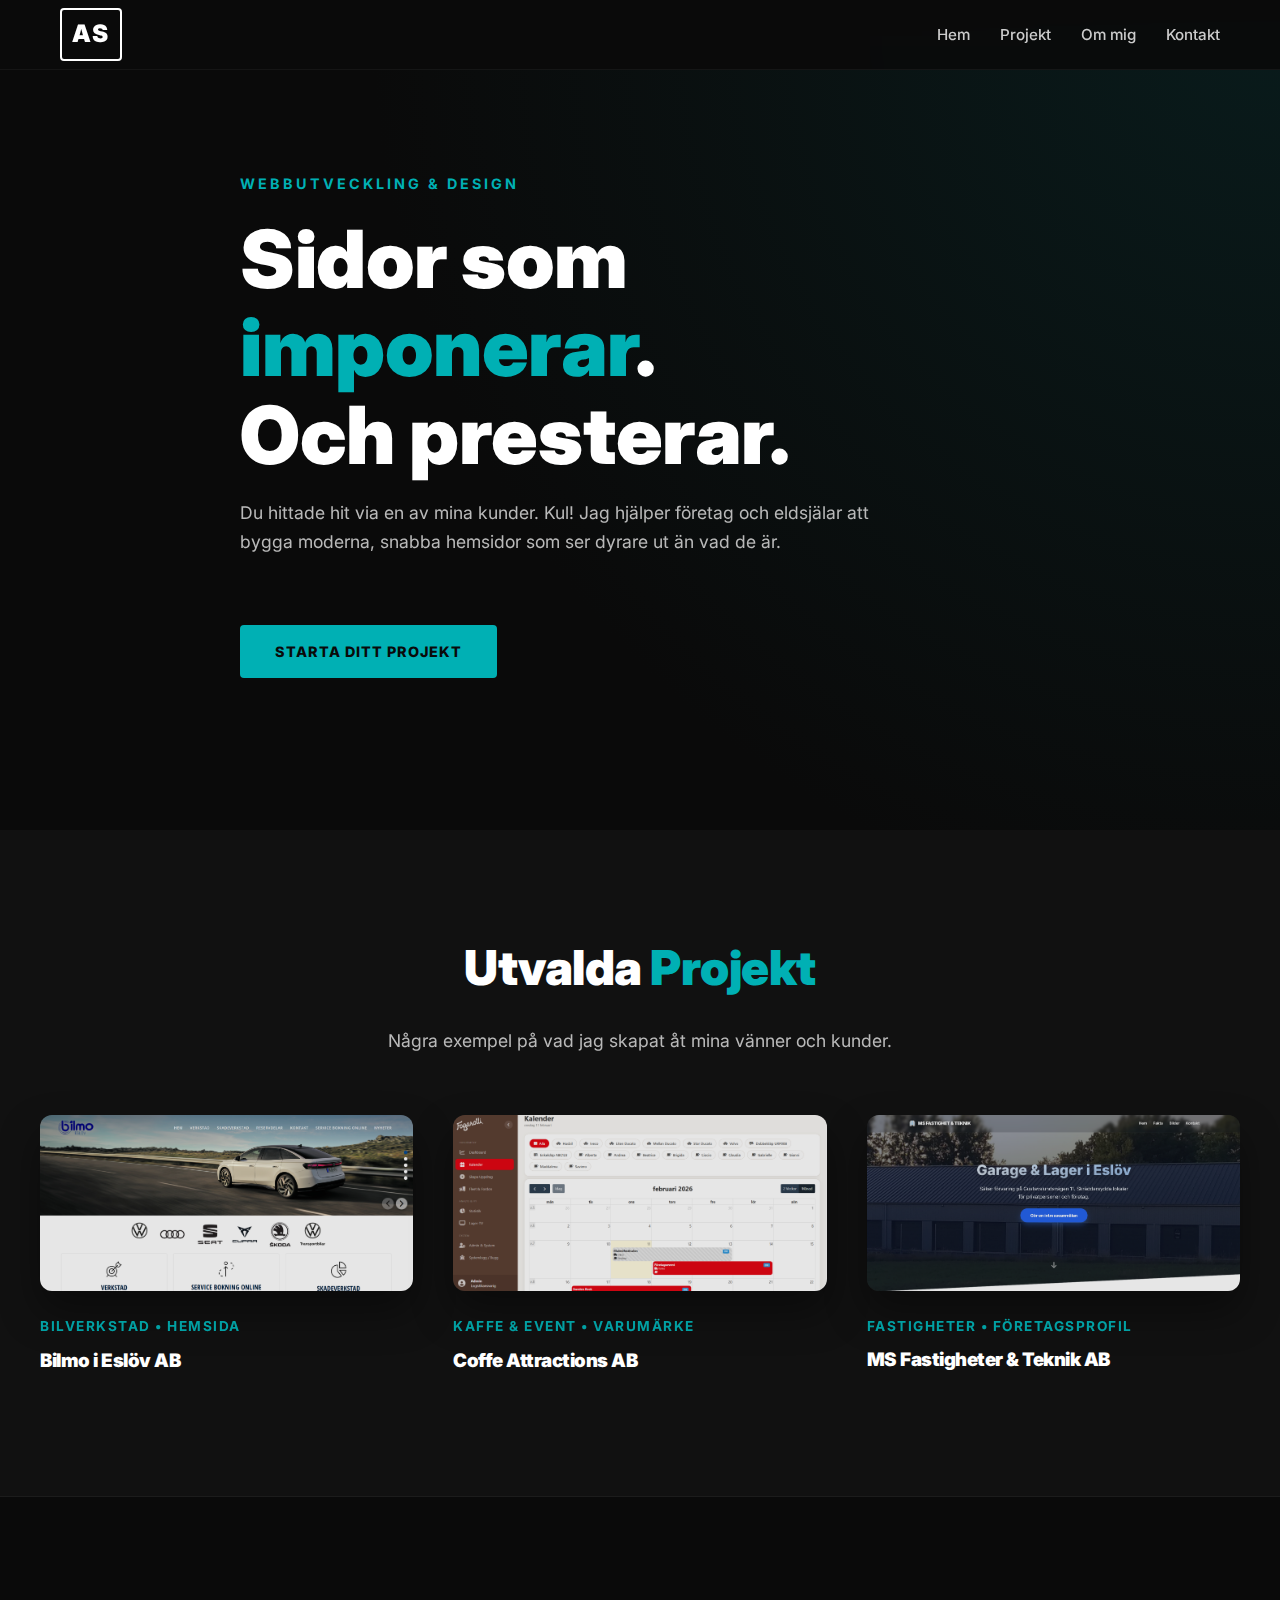
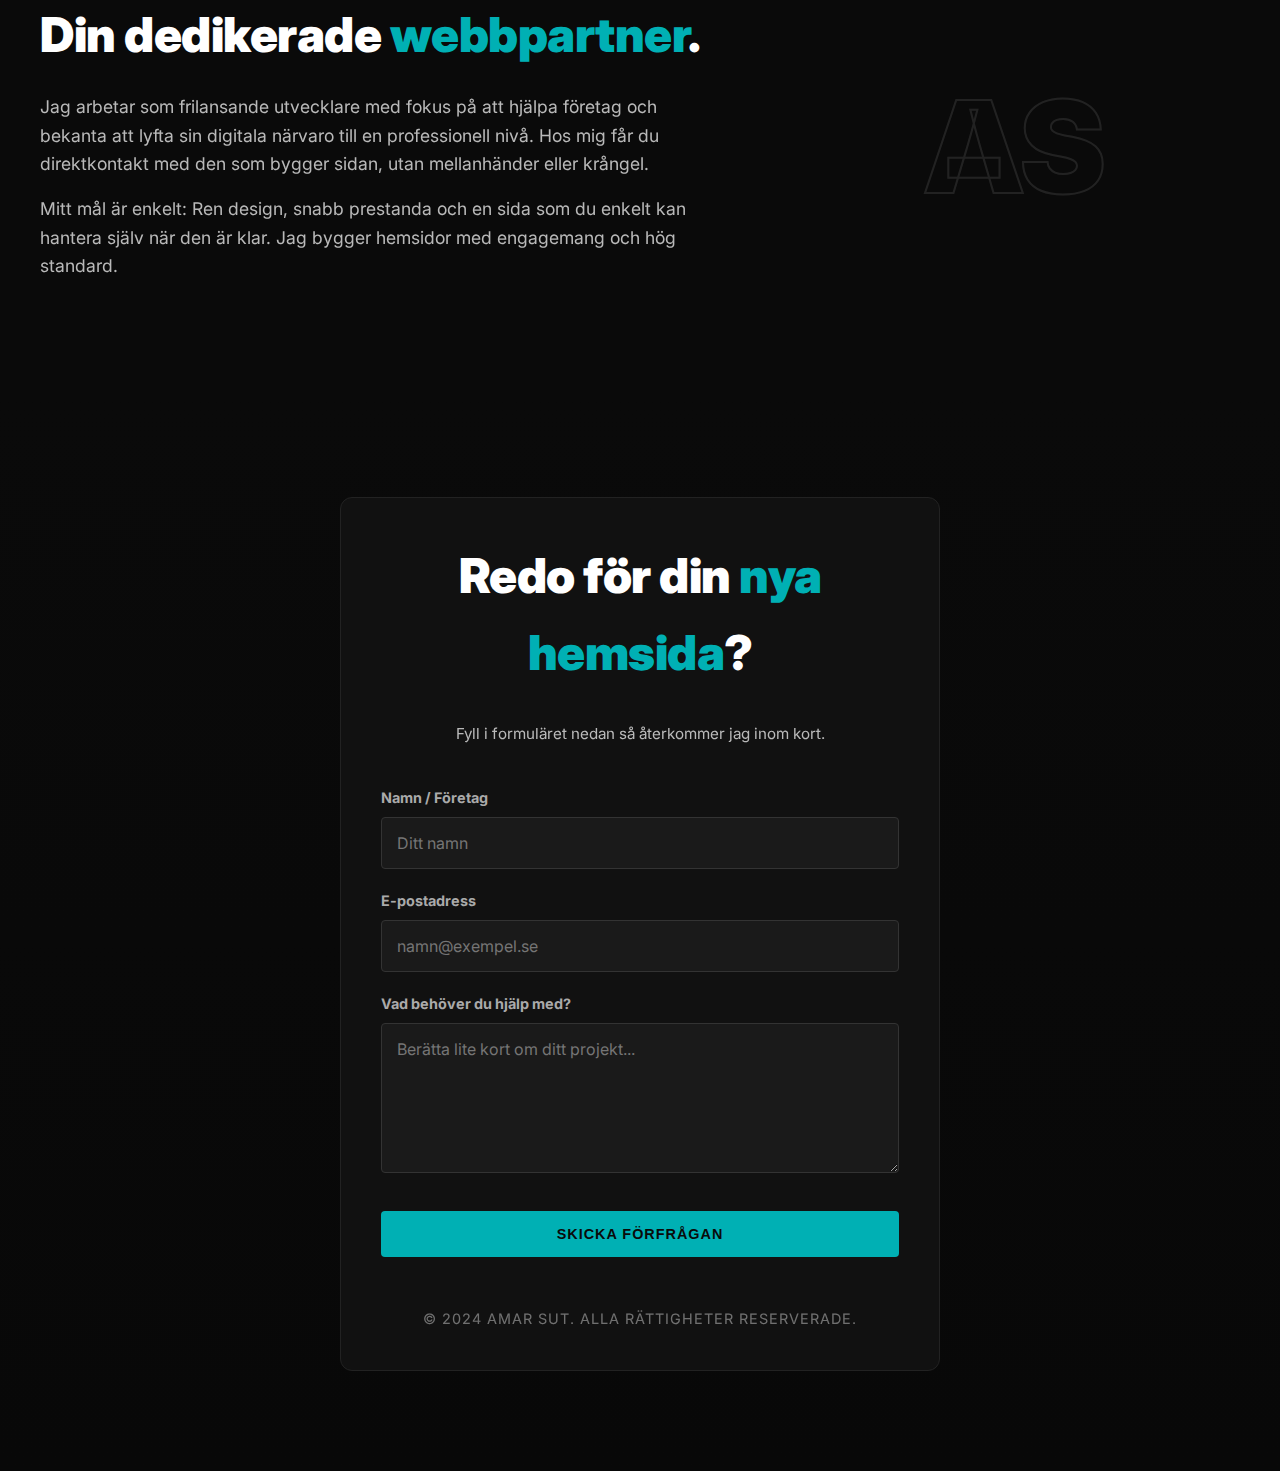
<file: AS/index.html>
<!DOCTYPE html>
<html lang="sv">
<head>
    <meta charset="UTF-8">
    <meta name="viewport" content="width=device-width, initial-scale=1.0">
    <title>Amar Sut | Professionell Webbutveckling</title>
    <link href="https://fonts.googleapis.com/css2?family=Inter:wght@400;700;900&display=swap" rel="stylesheet">
    <style>
        /* --- VIKTIGT: Fixar scroll-problem och storlekar --- */
        * {
            box-sizing: border-box; /* Gör att padding inte läggs utanpå bredden */
        }

        :root {
            --bg-color: #0a0a0a;
            --text-color: #ffffff;
            --accent-color: #00b0b4;
            --input-bg: #1a1a1a;
            --section-padding: 100px 20px;
            --nav-height: 70px;
        }

        body, html {
            margin: 0;
            padding: 0;
            font-family: 'Inter', sans-serif;
            background-color: var(--bg-color);
            color: var(--text-color);
            scroll-behavior: smooth;
            line-height: 1.6;
            scroll-padding-top: var(--nav-height); 
            overflow-x: hidden; /* Förhindrar sidoscroll helt */
            width: 100%;
        }

        h1, h2, h3 { font-weight: 900; letter-spacing: -0.5px; margin: 0 0 20px 0; color: #fff; }
        h1 { font-size: clamp(2.5rem, 8vw, 5rem); line-height: 1.1; } /* Clamp gör texten responsiv */
        h2 { font-size: clamp(2rem, 5vw, 3rem); }
        p { font-size: 1.1rem; opacity: 0.9; max-width: 650px; color: #ccc; }
        
        .container { 
            max-width: 1200px; 
            margin: 0 auto; 
            width: 100%; /* Säkerställer att containern inte blir bredare än skärmen */
        }
        .accent { color: var(--accent-color); }

        /* --- NAVIGATION --- */
        .navbar {
            position: fixed;
            top: 0;
            left: 0;
            width: 100%;
            height: var(--nav-height);
            background: rgba(10, 10, 10, 0.90);
            backdrop-filter: blur(10px);
            z-index: 1000;
            border-bottom: 1px solid rgba(255,255,255,0.05);
            display: flex;
            align-items: center;
            justify-content: center;
        }

        .nav-container {
            width: 100%;
            max-width: 1200px;
            padding: 0 20px;
            display: flex;
            justify-content: space-between;
            align-items: center;
        }

        /* LOGGAN (Nu "AS") */
        .logo {
            font-weight: 900;
            font-size: 1.5rem; /* Lite större för initialer */
            color: #fff;
            text-decoration: none;
            text-transform: uppercase;
            letter-spacing: 2px;
            border: 2px solid #fff; /* En snygg ram runt initialerna */
            padding: 5px 10px;
            border-radius: 4px;
            transition: all 0.3s ease;
        }
        
        .logo:hover {
            border-color: var(--accent-color);
            color: var(--accent-color);
        }

        .nav-links {
            display: flex;
            gap: 30px;
            list-style: none;
            margin: 0;
            padding: 0;
        }

        .nav-links a {
            color: #ccc;
            text-decoration: none;
            font-weight: 500;
            font-size: 0.95rem;
            transition: color 0.3s;
        }

        .nav-links a:hover, .nav-links a.active {
            color: var(--accent-color);
        }

        /* Hamburgare-meny */
        .hamburger {
            display: none;
            cursor: pointer;
            flex-direction: column;
            gap: 6px; /* Lite mer mellanrum */
            padding: 10px; /* Gör den lättare att klicka på */
        }
        
        .hamburger span {
            display: block;
            width: 25px;
            height: 2px;
            background-color: #fff;
            transition: 0.3s;
        }

        /* --- MOBIL MENY STYLING --- */
        @media (max-width: 768px) {
            .hamburger { display: flex; }
            
            .nav-links {
                position: absolute;
                top: var(--nav-height);
                left: 0;
                width: 100%;
                background-color: #0a0a0a; /* Samma som bakgrund */
                flex-direction: column;
                align-items: center;
                gap: 0;
                border-bottom: 1px solid #222;
                max-height: 0;
                overflow: hidden;
                transition: max-height 0.4s ease-in-out;
                box-shadow: 0 10px 20px rgba(0,0,0,0.5);
            }

            .nav-links.nav-active {
                max-height: 350px; 
            }

            .nav-links li { width: 100%; text-align: center; }

            .nav-links a {
                display: block;
                padding: 20px;
                border-bottom: 1px solid rgba(255,255,255,0.05);
            }
        }
        
        /* Knappar */
        .btn {
            display: inline-block;
            padding: 15px 35px;
            background-color: var(--accent-color);
            color: #0a0a0a;
            text-decoration: none;
            font-weight: 800;
            border-radius: 4px;
            transition: all 0.3s ease;
            border: none;
            cursor: pointer;
            text-transform: uppercase;
            letter-spacing: 1px;
            font-size: 0.9rem;
        }
        .btn:hover {
            transform: translateY(-3px);
            box-shadow: 0 10px 20px -10px rgba(0, 176, 180, 0.5);
            background-color: #fff;
        }
        
        .btn-submit { width: 100%; margin-top: 10px; }

        /* --- HERO SEKTION --- */
        .hero {
            min-height: 90vh;
            display: flex;
            align-items: center;
            padding: var(--section-padding);
            background: radial-gradient(circle at top right, rgba(0,176,180,0.1) 0%, rgba(10,10,10,1) 60%);
            margin-top: 20px;
        }
        .hero-content { max-width: 800px; }
        .hero-subtitle {
            text-transform: uppercase;
            letter-spacing: 3px;
            font-weight: 700;
            margin-bottom: 20px;
            display: block;
            font-size: 0.9rem;
        }

        /* --- PORTFOLIO SEKTION --- */
        .portfolio { padding: var(--section-padding); background-color: #111; }
        .portfolio-header { text-align: center; margin-bottom: 60px; }
        
        .portfolio-grid {
            display: grid;
            grid-template-columns: repeat(auto-fit, minmax(300px, 1fr)); /* Lite smalare min-bredd för mobil */
            gap: 40px;
        }
        
        .portfolio-image-container {
            background-color: #1a1a1a;
            border-radius: 12px;
            overflow: hidden;
            position: relative;
            box-shadow: 0 20px 40px rgba(0,0,0,0.4);
            transition: transform 0.4s cubic-bezier(0.25, 1, 0.5, 1);
        }
        .portfolio-item:hover .portfolio-image-container { transform: translateY(-5px); }
        
        .portfolio-img {
            width: 100%;
            height: auto;
            display: block;
            filter: brightness(0.9);
            transition: filter 0.3s ease;
        }
        .portfolio-item:hover .portfolio-img { filter: brightness(1); }

        .portfolio-info { padding: 25px 0 0 0; }
        .portfolio-tags { 
            font-size: 0.85rem; 
            color: var(--accent-color); 
            font-weight: 700; 
            text-transform: uppercase; 
            letter-spacing: 1.5px;
            display: block;
            margin-bottom: 8px;
            opacity: 0.9;
        }

        /* --- OM MIG --- */
        .about { 
            padding: var(--section-padding); 
            display: flex; 
            gap: 60px; 
            align-items: center; 
            border-top: 1px solid #1c1c1c;
            overflow: hidden; /* Döljer text som sticker ut */
        }
        .about-text { flex: 1.2; }
        
        .about-visual { 
            flex: 0.8; 
            /* Clamp gör texten responsiv: Minst 3rem, helst 10vw, max 8rem */
            font-size: clamp(3rem, 10vw, 8rem); 
            color: transparent;
            -webkit-text-stroke: 2px rgba(255,255,255,0.1);
            text-align: center; 
            font-weight: 900; 
            line-height: 1;
            user-select: none;
            white-space: nowrap; /* Förhindrar radbrytning */
        }

        /* --- KONTAKT --- */
        .contact-section {
            padding: 100px 20px;
            background: linear-gradient(to bottom, var(--bg-color), #080808);
            display: flex;
            justify-content: center;
        }
        
        .contact-container {
            width: 100%;
            max-width: 600px;
            background-color: #111;
            padding: 40px;
            border-radius: 12px;
            border: 1px solid #222;
        }

        .form-group { margin-bottom: 20px; }
        
        label {
            display: block;
            margin-bottom: 8px;
            font-size: 0.9rem;
            font-weight: 700;
            color: #aaa;
        }

        input, textarea {
            width: 100%;
            padding: 15px;
            background-color: var(--input-bg);
            border: 1px solid #333;
            border-radius: 4px;
            color: #fff;
            font-family: inherit;
            font-size: 1rem;
            transition: border-color 0.3s;
        }

        input:focus, textarea:focus { outline: none; border-color: var(--accent-color); }
        textarea { resize: vertical; min-height: 150px; }

        .copyright {
            margin-top: 50px; 
            text-align: center;
            opacity: 0.4; 
            font-size: 0.9rem;
            text-transform: uppercase;
            letter-spacing: 1px;
        }

        /* Mobilanpassning */
        @media (max-width: 900px) {
            .hero { min-height: 70vh; padding-top: 50px;}
            .about { flex-direction: column-reverse; gap: 30px; }
            
            /* Dölj den stora visuella texten på små mobiler om den stör, eller gör den mindre */
            .about-visual { 
                display: block; 
                margin-bottom: 20px;
            }
            
            .portfolio-grid { grid-template-columns: 1fr; }
            .contact-container { padding: 25px; }
        }
    </style>
</head>
<body id="home">

    <nav class="navbar">
        <div class="nav-container">
            <a href="#home" class="logo">AS</a>
            
            <ul class="nav-links">
                <li><a href="#home">Hem</a></li>
                <li><a href="#work">Projekt</a></li>
                <li><a href="#about">Om mig</a></li>
                <li><a href="#contact">Kontakt</a></li>
            </ul>

            <div class="hamburger">
                <span></span>
                <span></span>
                <span></span>
            </div>
        </div>
    </nav>

    <section class="hero">
        <div class="container hero-content">
            <span class="hero-subtitle accent">Webbutveckling & Design</span>
            <h1>Sidor som <span class="accent">imponerar</span>.<br> Och presterar.</h1>
            <p>Du hittade hit via en av mina kunder. Kul! Jag hjälper företag och eldsjälar att bygga moderna, snabba hemsidor som ser dyrare ut än vad de är.</p>
            <br><br>
            <a href="#contact" class="btn">Starta ditt projekt</a>
        </div>
    </section>

    <section class="portfolio" id="work">
        <div class="container">
            <div class="portfolio-header">
                <h2>Utvalda <span class="accent">Projekt</span></h2>
                <p style="margin: 0 auto;">Några exempel på vad jag skapat åt mina vänner och kunder.</p>
            </div>
            
            <div class="portfolio-grid">
                <div class="portfolio-item">
                    <div class="portfolio-image-container">
                        <img src="bilmoSida.png" alt="Projekt Bilmo i Eslöv AB" class="portfolio-img">
                    </div>
                    <div class="portfolio-info">
                        <span class="portfolio-tags">Bilverkstad • Hemsida</span>
                        <h3>Bilmo i Eslöv AB</h3>
                    </div>
                </div>

                <div class="portfolio-item">
                    <div class="portfolio-image-container">
                         <img src="fogarolliSida.png" alt="Projekt Coffe Attractions AB" class="portfolio-img">
                    </div>
                    <div class="portfolio-info">
                        <span class="portfolio-tags">Kaffe & Event • Varumärke</span>
                        <h3>Coffe Attractions AB</h3>
                    </div>
                </div>

                 <div class="portfolio-item">
                    <div class="portfolio-image-container">
                         <img src="msfastigheterSida.png" alt="Projekt MS Fastigheter & Teknik AB" class="portfolio-img">
                    </div>
                    <div class="portfolio-info">
                        <span class="portfolio-tags">Fastigheter • Företagsprofil</span>
                        <h3>MS Fastigheter & Teknik AB</h3>
                    </div>
                </div>
            </div>
        </div>
    </section>

    <section class="about" id="about">
        <div class="container" style="display: flex; align-items: center; gap: 80px;">
            <div class="about-text">
                <h2>Din dedikerade <span class="accent">webbpartner</span>.</h2>
                <p>Jag arbetar som frilansande utvecklare med fokus på att hjälpa företag och bekanta att lyfta sin digitala närvaro till en professionell nivå. Hos mig får du direktkontakt med den som bygger sidan, utan mellanhänder eller krångel.</p>
                <p>Mitt mål är enkelt: Ren design, snabb prestanda och en sida som du enkelt kan hantera själv när den är klar. Jag bygger hemsidor med engagemang och hög standard.</p>
            </div>
            <div class="about-visual">
                AS
            </div>
        </div>
    </section>

    <section class="contact-section" id="contact">
        <div class="contact-container">
            <h2 style="text-align: center; margin-bottom: 30px;">Redo för din <span class="accent">nya hemsida</span>?</h2>
            <p style="text-align: center; margin-bottom: 40px; font-size: 0.95rem;">Fyll i formuläret nedan så återkommer jag inom kort.</p>
            
            <form action="https://formspree.io/f/mgolobpk" method="POST">
                
                <div class="form-group">
                    <label for="name">Namn / Företag</label>
                    <input type="text" id="name" name="name" placeholder="Ditt namn" required>
                </div>

                <div class="form-group">
                    <label for="email">E-postadress</label>
                    <input type="email" id="email" name="email" placeholder="namn@exempel.se" required>
                </div>

                <div class="form-group">
                    <label for="message">Vad behöver du hjälp med?</label>
                    <textarea id="message" name="message" placeholder="Berätta lite kort om ditt projekt..." required></textarea>
                </div>

                <button type="submit" class="btn btn-submit">Skicka förfrågan</button>
            </form>

            <div class="copyright">
                © 2024 Amar Sut. Alla rättigheter reserverade.
            </div>
        </div>
    </section>

    <script>
        const hamburger = document.querySelector(".hamburger");
        const navLinks = document.querySelector(".nav-links");
        const navItems = document.querySelectorAll(".nav-links a");

        // Öppna/stäng meny vid klick på hamburgare
        hamburger.addEventListener("click", () => {
            navLinks.classList.toggle("nav-active");
            
            // Animera hamburgaren (valfritt, gör att den ser ut som ett X)
            // Här behåller vi den enkel för att inte krångla till det
        });

        // Stäng menyn automatiskt när man klickar på en länk
        navItems.forEach(item => {
            item.addEventListener("click", () => {
                navLinks.classList.remove("nav-active");
            });
        });
    </script>

</body>
</html>
</file>
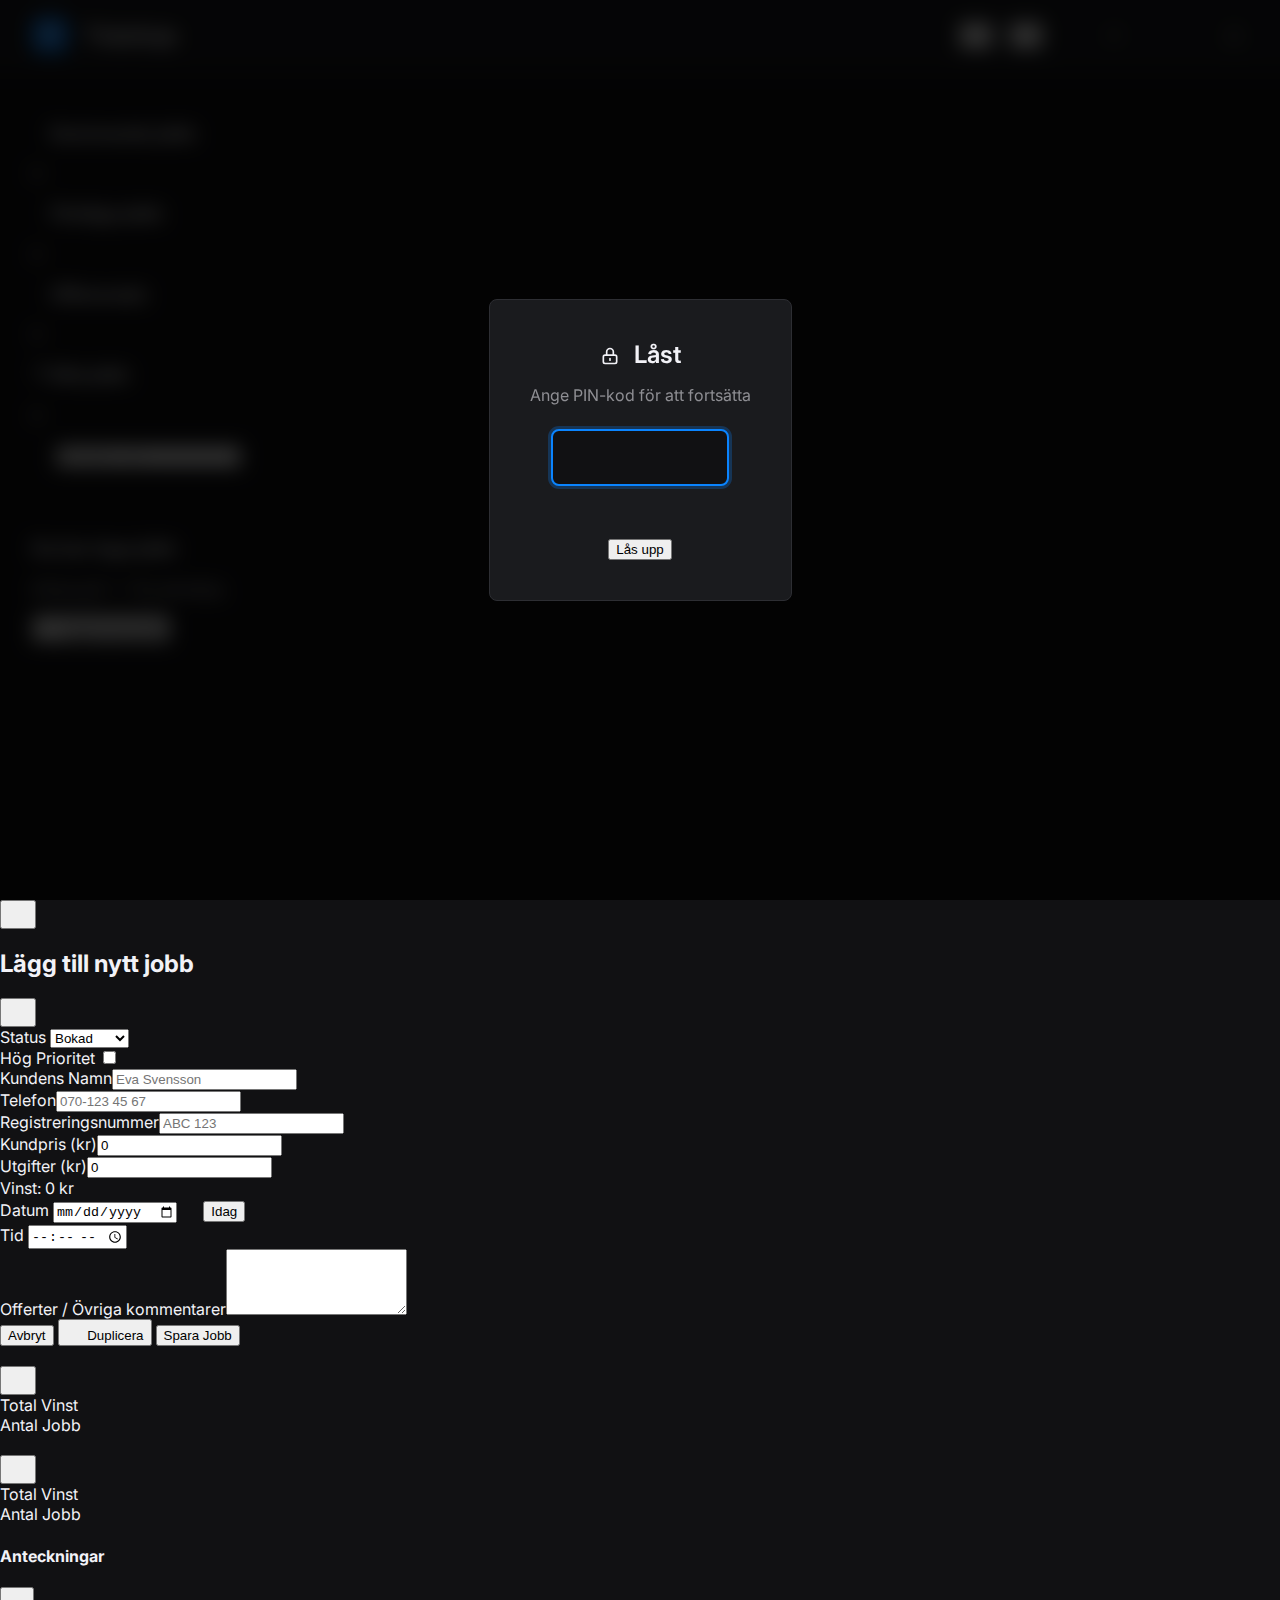
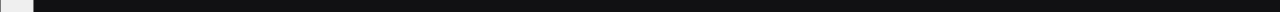
<file: plan.html>
<!DOCTYPE html>
<html lang="sv" data-theme="dark">
<head>
    <meta charset="UTF-8">
    <meta name="viewport" content="width=device-width, initial-scale=1.0">
    <title>Jobbplanerare v14.1 - Pro</title> 
    <link rel="preconnect" href="https://fonts.googleapis.com">
    <link rel="preconnect" href="https://fonts.gstatic.com" crossorigin>
    <link href="https://fonts.googleapis.com/css2?family=Inter:wght@400;500;600;700&display=swap" rel="stylesheet">
    
    <style>
        /* --- Jobbplanerare v14: "Pro" --- */
        
        :root {
            /* ... (Inga ändringar här) ... */
            --primary-color: #0a84ff;
            --primary-hover: #339aff;
            --primary-light: rgba(10, 132, 255, 0.1);
            
            --success-color: #30d158;
            --warning-color: #ff9f0a;
            --danger-color: #ff453a;
            --info-color: #64d2ff;
            
            --bg-color: #f7f8fa;
            --content-bg: #ffffff;
            --border-color: #e5e7eb;
            
            --text-color: #1a1a1a;
            --text-color-light: #6b7280;
            
            --header-height: 70px;
            --border-radius: 8px;
            
            --shadow-sm: 0 1px 2px 0 rgba(0, 0, 0, 0.03), 0 1px 1px 0 rgba(0, 0, 0, 0.02);
            --shadow-md: 0 4px 6px -1px rgba(0, 0, 0, 0.06), 0 2px 4px -2px rgba(0, 0, 0, 0.04);
            --shadow-lg: 0 10px 15px -3px rgba(0, 0, 0, 0.08), 0 4px 6px -4px rgba(0, 0, 0, 0.03);
            --shadow-focus: 0 0 0 3px var(--primary-light);
            
            --transition-speed: 0.25s;
            --transition-speed-fast: 0.15s;
        }
        
        /* NY: Visuella "Pro"-justeringar för mörkt läge */
        [data-theme="dark"] {
		    --bg-color: #111113; /* Mörkare, djupare bakgrund */
		    --content-bg: #1A1B1E; /* Subtil nyans för innehåll */
		    --border-color: #2D2E33; /* Mjukare kantlinjer */
		    --text-color: #f2f2f7;
		    --text-color-light: #8e8e93;
		    --shadow-focus: 0 0 0 3px rgba(10, 132, 255, 0.25);
		    --prio-row-bg: rgba(255, 69, 58, 0.1); /* <--- NU ÄR DET RÄTT */
		}

        /* --- Globala stilar --- */
        /* ... (Inga ändringar här) ... */
        ::-webkit-scrollbar { width: 8px; height: 8px; }
        ::-webkit-scrollbar-thumb { background: var(--border-color); border-radius: 4px; }
        ::-webkit-scrollbar-thumb:hover { background: var(--text-color-light); }
        ::-webkit-scrollbar-track { background: transparent; }

        .icon { width: 1.25rem; height: 1.25rem; }
        .icon-sm { width: 1.125rem; height: 1.125rem; }
        .icon-lg { width: 3rem; height: 3rem; opacity: 0.5; }

        body {
            font-family: 'Inter', -apple-system, BlinkMacSystemFont, "Segoe UI", Roboto, sans-serif;
            background-color: var(--bg-color);
            color: var(--text-color);
            margin: 0; padding: 0;
            height: 100vh;
            overflow: hidden;
            -webkit-font-smoothing: antialiased;
            -moz-osx-font-smoothing: grayscale;
        }
        
        /* ... (Inga ändringar här) ... */
        .link-btn {
            background: none; border: none; padding: 0; margin: 0;
            font: inherit; color: var(--primary-color);
            text-decoration: none; cursor: pointer; font-weight: 500;
        }
        .link-btn:hover { text-decoration: underline; }
        #jobbOversikt .link-btn {
            color: var(--text-color); font-weight: 500;
        }
        #jobbOversikt .link-btn:hover {
            color: var(--primary-color); text-decoration: none;
        }
        .prio-flag-icon {
            color: var(--danger-color);
            margin-right: 0.5rem;
            vertical-align: -3px;
        }

        /* --- Layout --- */
        .app-container { display: flex; flex-direction: column; height: 100vh; }
        .app-main { flex-grow: 1; overflow: auto; }
        .main-content { max-width: 1400px; margin: 0 auto; padding: 2rem; }

        /* --- Header --- */
        .main-header {
            display: flex; justify-content: space-between; align-items: center;
            padding: 0 1.5rem 0 2rem; height: var(--header-height);
            background-color: var(--content-bg); /* Behåll bakgrund */
            border-bottom: 1px solid var(--border-color); /* Tydligare avgränsning */
            box-shadow: var(--shadow-sm); /* Behåll en mjuk skugga */
            flex-shrink: 0; z-index: 50;
        }
        /* NY: Renare header i mörkt läge */
        [data-theme="dark"] .main-header { 
            box-shadow: none; 
            background-color: #1A1B1E; /* Samma som content-bg */
        }
        
        .header-left { display: flex; align-items: center; gap: 1rem; }
        /* ... (Inga ändringar i .nav-logo, .main-header h2) ... */
        .nav-logo {
            width: 36px; height: 36px;
            background-color: var(--primary-color); color: white;
            border-radius: 8px; display: flex; align-items: center;
            justify-content: center; font-weight: 700; font-size: 1.25rem;
            text-decoration: none; flex-shrink: 0;
            transition: all var(--transition-speed-fast) ease;
        }
        .nav-logo:hover { transform: scale(1.05); background-color: var(--primary-hover); }
        .main-header h2 { font-size: 1.5rem; font-weight: 600; margin: 0; }
        
        .header-right { display: flex; align-items: center; gap: 1rem; }
        .nav-button {
            background: transparent; border: none; color: var(--text-color-light);
            width: 44px; height: 44px; border-radius: 8px;
            display: flex; align-items: center; justify-content: center;
            cursor: pointer; transition: all var(--transition-speed-fast) ease;
        }
        .nav-button:hover { color: var(--primary-color); background-color: var(--bg-color); }
        
        /* NY: Aktiv knapp-styling (för Kompakt-läge) */
        .nav-button.active {
            color: var(--primary-color);
            background-color: var(--primary-light);
        }
        
        #themeToggle .icon-moon { display: none; }
        #themeToggle .icon-sun { display: block; }
        [data-theme="dark"] #themeToggle .icon-moon { display: block; }
        [data-theme="dark"] #themeToggle .icon-sun { display: none; }
        
        .divider {
            width: 1px; height: 24px;
            background-color: var(--border-color);
            margin: 0 0.5rem;
        }
        
        /* ... (Resten av .stat-bar, .stat-card, .view-controls, .search-wrapper, .button, .fabAddJob är oförändrade) ... */
        
        /* --- Tabell-design --- */
        /* ... (.table-container, .table-wrapper, #jobbOversikt är oförändrade) ... */
        
        #jobbOversikt thead {
            background-color: var(--bg-color);
            position: sticky; top: 0; z-index: 1;
        }
        /* NY: Bättre sticky header i mörkt läge */
        [data-theme="dark"] #jobbOversikt thead {
            background-color: #202125; /* Lite mörkare än content-bg för djup */
        }
        
        #jobbOversikt th, #jobbOversikt td {
            padding: 0.9rem 1.25rem;
            text-align: left; vertical-align: middle;
            white-space: nowrap;
            border-bottom: 1px solid var(--border-color);
            transition: padding var(--transition-speed-fast) ease; /* NY: Animera padding */
        }
        
        #jobbOversikt th { 
            font-size: 0.8rem; font-weight: 600; 
            color: var(--text-color-light); letter-spacing: 0.05em; 
        }
        
        #jobbOversikt tbody tr[data-id] {
            transition: background-color var(--transition-speed-fast) ease, 
                        border-left-color var(--transition-speed-fast) ease,
                        opacity var(--transition-speed) ease;
            border-left: 4px solid transparent;
            cursor: context-menu; /* ÄNDRAD: Visa högerklick */
        }
        /* NY: Justerad hover-effekt */
        [data-theme="dark"] #jobbOversikt tbody tr[data-id]:hover {
            background-color: rgba(10, 132, 255, 0.1);
        }
        
        /* ... (Resten av tabell, modal, toast, popover, kontextmeny är oförändrade) ... */
        
        /* --- NY: Kompakt Läge --- */
        .compact-mode #jobbOversikt th, 
        .compact-mode #jobbOversikt td {
            padding: 0.45rem 1rem; /* Halverad padding */
        }
        .compact-mode .status-badge {
            font-size: 0.75rem;
            padding: 0.15em 0.6em;
        }
        .compact-mode .status-badge::before {
            width: 6px; height: 6px;
        }
        
        /* --- NY: PIN-kod Modal --- */
        #pinModal {
            position: fixed;
            top: 0; left: 0; right: 0; bottom: 0;
            background-color: rgba(0, 0, 0, 0.8);
            backdrop-filter: blur(10px);
            -webkit-backdrop-filter: blur(10px);
            z-index: 10000;
            display: flex;
            align-items: center;
            justify-content: center;
            transition: opacity 0.3s ease;
        }
        .pin-content {
            background-color: var(--content-bg);
            border-radius: var(--border-radius);
            padding: 2.5rem;
            box-shadow: var(--shadow-lg);
            text-align: center;
            border: 1px solid var(--border-color);
        }
        .pin-content h2 {
            margin: 0 0 1rem 0;
            font-weight: 600;
        }
        .pin-content p {
            margin: 0 0 1.5rem 0;
            color: var(--text-color-light);
        }
        #pinInput {
            font-family: 'Inter', sans-serif;
            font-size: 1.5rem;
            letter-spacing: 0.25em;
            text-align: center;
            padding: 0.75rem;
            border: 2px solid var(--border-color);
            border-radius: 8px;
            width: 150px;
            background-color: var(--bg-color);
            color: var(--text-color);
            margin-bottom: 1rem;
        }
        #pinInput:focus {
            outline: none;
            border-color: var(--primary-color);
            box-shadow: var(--shadow-focus);
        }
        #pinError {
            color: var(--danger-color);
            font-weight: 500;
            height: 1.25rem; /* Reservera utrymme */
            margin-bottom: 1rem;
        }

    </style>
</head>
<body>

    <svg style="display: none;">
        <symbol id="icon-car" xmlns="http://www.w3.org/2000/svg" fill="none" viewBox="0 0 24 24" stroke-width="2" stroke="currentColor"><path stroke-linecap="round" stroke-linejoin="round" d="M8.25 18.75a1.5 1.5 0 01-3 0m3 0a1.5 1.5 0 00-3 0m3 0h6m-9 0H3.375a1.125 1.125 0 01-1.125-1.125V14.25m17.25 4.5a1.5 1.5 0 01-3 0m3 0a1.5 1.5 0 00-3 0m3 0h1.125c.621 0 1.125-.504 1.125-1.125V14.25m-17.25 4.5l1.17-3.873a1.125 1.125 0 011.086-.928h10.088c.563 0 1.042.404 1.086.928l1.17 3.873m0 0H6.125M6.125 18.75L4.875 15m14.25 0l-1.25-3.75m-13.5 3.75V15m14.25 0V15M6.125 15H17.875m0 0V9a2.25 2.25 0 00-2.25-2.25H8.25A2.25 2.25 0 006 9v6z" /></symbol>
        <symbol id="icon-pencil" xmlns="http://www.w3.org/2000/svg" fill="none" viewBox="0 0 24 24" stroke-width="2" stroke="currentColor"><path stroke-linecap="round" stroke-linejoin="round" d="M16.862 4.487l1.687-1.688a1.875 1.875 0 112.652 2.652L6.832 19.82a4.5 4.5 0 01-1.897 1.13l-2.685.8.8-2.685a4.5 4.5 0 011.13-1.897L16.863 4.487zm0 0L19.5 7.125" /></symbol>
        <symbol id="icon-list" xmlns="http://www.w3.org/2000/svg" fill="none" viewBox="0 0 24 24" stroke-width="2" stroke="currentColor"><path stroke-linecap="round" stroke-linejoin="round" d="M3.75 6.75h16.5M3.75 12h16.5m-16.5 5.25h16.5" /></symbol>
        
        <symbol id="icon-lock" xmlns="http://www.w3.org/2000/svg" fill="none" viewBox="0 0 24 24" stroke-width="2" stroke="currentColor"><path stroke-linecap="round" stroke-linejoin="round" d="M12 15v2m-6 4h12a2 2 0 002-2v-6a2 2 0 00-2-2H6a2 2 0 00-2 2v6a2 2 0 002 2zm10-10V7a4 4 0 00-8 0v4h8z" /></symbol>
        <symbol id="icon-compress" xmlns="http://www.w3.org/2000/svg" fill="none" viewBox="0 0 24 24" stroke-width="2" stroke="currentColor"><path stroke-linecap="round" stroke-linejoin="round" d="M16.5 3.75V16.5m0 0l-3.75-3.75M16.5 16.5l3.75-3.75M7.5 20.25V7.5m0 0l3.75 3.75M7.5 7.5L3.75 11.25" /></symbol>
    </svg>

    <div class="app-container">
        
        <header class="main-header">
            <div class="header-left">
                <a href="#" class="nav-logo" title="Jobbplanerare v14.1">P</a>
                <h2>Tidslinje</h2>
            </div>
            
            <div class="header-right">
                <input type="file" id="importFile" accept=".json" style="display: none;">
                <button class="button secondary" id="importBtn" title="Importera jobb från fil">
                    <svg class="icon-sm" viewBox="0 0 24 24"><use href="#icon-upload"></use></svg>
                </button>
                <button class="button secondary" id="exportBtn" title="Exportera alla jobb till fil">
                    <svg class="icon-sm" viewBox="0 0 24 24"><use href="#icon-download"></use></svg>
                </button>
                
                <div class="divider"></div>
                
                <button class="nav-button" id="compactToggleBtn" title="Växla kompakt-läge">
                    <svg class="icon" viewBox="0 0 24 24"><use href="#icon-compress"></use></svg>
                </button>
                
                <button class="nav-button" id="themeToggle" title="Växla tema">
                    <svg class="icon icon-sun" viewBox="0 0 24 24"><use href="#icon-sun"></use></svg>
                    <svg class="icon icon-moon" viewBox="0 0 24 24"><use href="#icon-moon"></use></svg>
                </button>
                
                <button class="nav-button" id="lockAppBtn" title="Lås appen">
                    <svg class="icon" viewBox="0 0 24 24"><use href="#icon-lock"></use></svg>
                </button>
                
                <button class="button clear-filter" id="clearDayFilterBtn" style="display: none;">
                    &times; Rensa sökning
                </button>
            </div>
        </header>

        <main class="app-main">
            <div class="main-content">
                
                <div class="stat-bar" id="statBar">
                    <div class="stat-card clickable" id="stat-card-kommande" data-filter="kommande">
                        <h3 class="stat-card-title"><svg class="icon-sm" viewBox="0 0 24 24"><use href="#icon-briefcase"></use></svg><span>Kommande jobb</span></h3>
                        <p class="stat-card-value" id="stat-upcoming">0</p>
                    </div>
                    <div class="stat-card success clickable" id="stat-card-klar" data-filter="klar">
                        <h3 class="stat-card-title"><svg class="icon-sm" viewBox="0 0 24 24"><use href="#icon-check"></use></svg><span>Färdiga jobb</span></h3>
                        <p class="stat-card-value" id="stat-finished">0</p>
                    </div>
                    <div class="stat-card info clickable" id="stat-card-offererad" data-filter="offererad">
                        <h3 class="stat-card-title"><svg class="icon-sm" viewBox="0 0 24 24"><use href="#icon-file-text"></use></svg><span>Offererade</span></h3>
                        <p class="stat-card-value" id="stat-offered">0</p>
                    </div>
                    <div class="stat-card default clickable" id="stat-card-alla" data-filter="alla">
                        <h3 class="stat-card-title"><svg class="icon-sm" viewBox="0 0 24 24"><use href="#icon-list"></use></svg><span>Alla jobb</span></h3>
                        <p class="stat-card-value" id="stat-all">0</p>
                    </div>
                </div>
                
                <div class="view-controls">
                    <div class="search-wrapper">
                        <svg class="icon" viewBox="0 0 24 24"><use href="#icon-search"></use></svg>
                        <input type="search" id="searchBar" placeholder="Sök jobb... (F)">
                    </div>
                </div>
                
                <div class="table-container" id="jobListContainer">
                <div class="empty-state" id="emptyStateTimeline">
                    <svg class="icon-lg" viewBox="0 0 24 24"><use href="#icon-empty"></use></svg>
                    <h3 id="emptyStateTitleTimeline">Du har inga jobb</h3>
                    <p id="emptyStateTextTimeline">Klicka på "+" för att börja.</p>
                    <button class="button primary" id="emptyStateAddBtn">
                        <svg class="icon-sm" viewBox="0 0 24 24"><use href="#icon-plus"></use></svg>
                        <span>Lägg till nytt jobb</span>
                    </button>
                </div>

            </div>
        </main>
    </div>

    <button id="fabAddJob" title="Lägg till nytt jobb (N)">
        <svg class="icon" viewBox="0 0 24 24"><use href="#icon-plus"></use></svg>
    </button>
    
    <div id="jobModal" class="modal-backdrop">
        <div class="modal-content">
            <div class="modal-header">
                <h2 id="modalTitle">Lägg till nytt jobb</h2>
                <button class="modal-close-btn" id="modalCloseBtn" aria-label="Stäng modal">
                    <svg class="icon" viewBox="0 0 24 24"><use href="#icon-close"></use></svg>
                </button>
            </div>
            
            <form id="jobModalForm" class="modal-body">
                <input type="hidden" id="jobId">
                
                <div class="form-group-split">
                    <div class="form-group"><label for="status">Status</label>
                        <select id="status" required>
                            <option value="offererad">Offererad</option>
                            <option value="bokad" selected>Bokad</option>
                            <option value="klar">Klar</option>
                            <option value="avbokad">Avbokad</option>
                        </select>
                    </div>
                    <div class="form-group-inline">
                        <label for="prio">Hög Prioritet</label>
                        <input type="checkbox" id="prio">
                    </div>
                </div>

                <div class="form-group"><label for="kundnamn">Kundens Namn</label><input type="text" id="kundnamn" placeholder="Eva Svensson" required></div>
                <div class="form-group"><label for="telefon">Telefon</label><input type="tel" id="telefon" placeholder="070-123 45 67"></div>
                <div class="form-group"><label for="regnr">Registreringsnummer</label><input type="text" id="regnr" placeholder="ABC 123"></div>

                <div class="form-group-split">
                    <div class="form-group"><label for="kundpris">Kundpris (kr)</label><input type="number" id="kundpris" value="0" min="0" required></div>
                    <div class="form-group"><label for="utgifter">Utgifter (kr)</label><input type="number" id="utgifter" value="0" min="0" required></div>
                </div>
                
                <div class="form-group-profit">
                    <span id="vinstKalkyl">Vinst: 0 kr</span>
                </div>
                
                <div class="form-group-split">
                    <div class="form-group">
                        <label for="datum">Datum</label>
                        <input type="date" id="datum" required>
                        <svg class="icon-sm input-icon" viewBox="0 0 24 24"><use href="#icon-calendar-day"></use></svg>
                        <button type="button" class="today-btn" id="setTodayBtn">Idag</button>
                    </div>
                    <div class="form-group">
                        <label for="tid">Tid</label>
                        <input type="time" id="tid" required>
                        <svg class="icon-sm input-icon" viewBox="0 0 24 24"><use href="#icon-clock"></use></svg>
                    </div>
                </div>

                <div class="form-group full-width"><label for="kommentarer">Offerter / Övriga kommentarer</label><textarea id="kommentarer" rows="4"></textarea></div>
                
            </form>
            <div class="modal-actions">
                <button type="button" class="button secondary" id="modalCancelBtn">Avbryt</button>
                <button type="button" class="button secondary" id="modalDuplicateBtn">
                    <svg class="icon-sm" viewBox="0 0 24 24"><use href="#icon-duplicate"></use></svg>
                    <span>Duplicera</span>
                </button>
                <button type="submit" class="button primary" id="modalSaveBtn" form="jobModalForm">Spara Jobb</button>
            </div>
        </div>
    </div>
    
    <div id="customerModal" class="modal-backdrop">
        <div class="modal-content">
            <div class="modal-header detail-modal-header" id="customerModalHeader">
                <h2 id="customerModalName"></h2>
                <p id="customerModalPhone"></p>
                <button class="modal-close-btn" id="customerModalCloseBtn" aria-label="Stäng modal">
                    <svg class="icon" viewBox="0 0 24 24"><use href="#icon-close"></use></svg>
                </button>
            </div>
            
            <div class="detail-stats">
                <div>
                    <span class="stat-title">Total Vinst</span>
                    <span class="stat-value" id="customerModalTotalProfit"></span>
                </div>
                <div>
                    <span class="stat-title">Antal Jobb</span>
                    <span class="stat-value" id="customerModalJobCount"></span>
                </div>
            </div>
            
            <div class="modal-body">
                <ul class="detail-job-list" id="customerModalJobList">
                    </ul>
            </div>
        </div>
    </div>
    
    <div id="carModal" class="modal-backdrop">
        <div class="modal-content">
            <div class="modal-header detail-modal-header" id="carModalHeader">
                <h2 id="carModalRegnr"></h2>
                <p id="carModalOwner"></p>
                <button class="modal-close-btn" id="carModalCloseBtn" aria-label="Stäng modal">
                    <svg class="icon" viewBox="0 0 24 24"><use href="#icon-close"></use></svg>
                </button>
            </div>
            
            <div class="detail-stats">
                <div>
                    <span class="stat-title">Total Vinst</span>
                    <span class="stat-value" id="carModalTotalProfit"></span>
                </div>
                <div>
                    <span class="stat-title">Antal Jobb</span>
                    <span class="stat-value" id="carModalJobCount"></span>
                </div>
            </div>
            
            <div class="modal-body">
                <ul class="detail-job-list" id="carModalJobList">
                    </ul>
            </div>
        </div>
    </div>
    
    <div id="popoverBackdrop" class="popover-backdrop"></div>
    <div id="commentPopover">
        <div id="commentPopoverHeader">
            <h4>Anteckningar</h4>
            <button id="commentPopoverClose" class="icon-btn">
                <svg class="icon-sm" viewBox="0 0 24 24"><use href="#icon-close"></use></svg>
            </button>
        </div>
        <div id="commentPopoverContent">
            </div>
    </div>
    
    <div id="contextMenu">
        </div>
    
    <div id="toastNotification" class="toast"></div>

    <div id="pinModal" style="display: none;"> <div class="pin-content">
            <h2><svg class="icon" viewBox="0 0 24 24" style="vertical-align: -3px; margin-right: 0.5rem;"><use href="#icon-lock"></use></svg> Låst</h2>
            <p>Ange PIN-kod för att fortsätta</p>
            <form id="pinForm">
                <input type="password" id="pinInput" maxlength="4" inputmode="numeric">
                <div id="pinError"></div>
                <button type="submit" class="button primary">Lås upp</button>
            </form>
        </div>
    </div>


    <script>
        // --- GLOBALA KONSTANTER (v14.1) ---
        const STATUS_TEXT = {
            'bokad': 'Bokad', 'klar': 'Klar', 
            'offererad': 'Offererad', 'avbokad': 'Avbokad'
        };
        const formatCurrency = (num) => `${num.toLocaleString('sv-SE')} kr`;
        
        // NY: PIN-konstanter
        const CORRECT_PIN = '0912';
        const PIN_SESSION_KEY = 'jobbplanerare_pin_session_active';
        
        const formatDate = (dateString) => {
            // ... (Oförändrad) ...
            if (!dateString) return 'Okänt datum';
            try {
                const d = new Date(dateString);
                const datePart = d.toLocaleDateString('sv-SE', { month: 'short', day: 'numeric' });
                const h = String(d.getHours()).padStart(2, '0');
                const m = String(d.getMinutes()).padStart(2, '0');
                return `${datePart} kl. ${h}.${m}`;
            } catch (e) {
                console.error("Ogiltigt datumformat:", dateString);
                return "Ogiltigt datum";
            }
        };
        
        const debounce = (func, timeout = 300) => {
            // ... (Oförändrad) ...
            let timer;
            return (...args) => {
                clearTimeout(timer);
                timer = setTimeout(() => { func.apply(this, args); }, timeout);
            };
        };
        
        function highlightSearchTerm(text, term) {
            // ... (Oförändrad) ...
            if (!term) return text;
            const safeText = String(text).replace(/</g, '&lt;').replace(/>/g, '&gt;');
            const regex = new RegExp(`(${term.replace(/[-\/\\^$*+?.()|[\]{}]/g, '\\$&')})`, 'gi');
            return safeText.replace(regex, '<mark>$1</mark>');
        }
        
        document.addEventListener('DOMContentLoaded', function() {
            
            // --- NY: PIN-kods-check (körs FÖRST) ---
            const pinModal = document.getElementById('pinModal');
            const pinForm = document.getElementById('pinForm');
            const pinInput = document.getElementById('pinInput');
            const pinError = document.getElementById('pinError');
            
            function checkPin(e) {
                e.preventDefault();
                if (pinInput.value === CORRECT_PIN) {
                    sessionStorage.setItem(PIN_SESSION_KEY, 'true');
                    pinModal.style.opacity = '0';
                    setTimeout(() => pinModal.style.display = 'none', 300);
                    // Fokuserar på sökfältet efter upplåsning
                    document.getElementById('searchBar').focus(); 
                } else {
                    pinError.textContent = 'Fel PIN-kod';
                    pinInput.value = '';
                    pinInput.focus();
                    // Skaka-animation vid fel
                    pinModal.classList.add('shake');
                    setTimeout(() => pinModal.classList.remove('shake'), 500);
                }
            }

            if (sessionStorage.getItem(PIN_SESSION_KEY) !== 'true') {
                pinModal.style.display = 'flex';
                setTimeout(() => pinModal.style.opacity = '1', 10);
                pinInput.focus();
                pinForm.addEventListener('submit', checkPin);
                // Stoppa resten av app-initieringen tills upplåst
                return; 
            }
            // --- Slut på PIN-kods-check ---
            
            // Om vi kommer hit är vi redan upplåsta, kör resten av appen
            initializeApp();
        });

        // NY: Hela app-initieringen är inkapslad
        function initializeApp() {
            
            // --- Globalt Tillstånd (State) ---
            let allJobs = [];
            let currentSearchTerm = "";
            let currentStatusFilter = 'kommande'; // 'kommande', 'klar', 'offererad', 'alla'
            const today = new Date();
            const todayString = today.toISOString().split('T')[0];

            // --- DOM-element ---
            const docElement = document.documentElement;
            const appBody = document.body; // NY: För kompakt-läge
            
            // Tidslinje-vy
            const jobListContainer = document.getElementById('jobListContainer');
            const emptyStateTimeline = document.getElementById('emptyStateTimeline');
            const emptyStateTitleTimeline = document.getElementById('emptyStateTitleTimeline');
            const emptyStateTextTimeline = document.getElementById('emptyStateTextTimeline');
            const emptyStateAddBtn = document.getElementById('emptyStateAddBtn');
            
            // Header-kontroller
            const searchBar = document.getElementById('searchBar');
            const clearDayFilterBtn = document.getElementById('clearDayFilterBtn');
            const themeToggle = document.getElementById('themeToggle');
            const toast = document.getElementById('toastNotification');
            const compactToggleBtn = document.getElementById('compactToggleBtn'); // NY
            const lockAppBtn = document.getElementById('lockAppBtn'); // NY
            
            // ... (Resten av DOM-elementen är oförändrade) ...
            const statBar = document.getElementById('statBar');
            const statUpcoming = document.getElementById('stat-upcoming');
            const statFinished = document.getElementById('stat-finished');
            const statOffered = document.getElementById('stat-offered');
            const statAll = document.getElementById('stat-all');
            const importBtn = document.getElementById('importBtn');
            const exportBtn = document.getElementById('exportBtn');
            const importFile = document.getElementById('importFile');
            
            // Jobb-Modal
            const jobModal = document.getElementById('jobModal');
            const jobModalForm = document.getElementById('jobModalForm');
            const modalTitle = document.getElementById('modalTitle');
            const modalSaveBtn = document.getElementById('modalSaveBtn');
            const modalDuplicateBtn = document.getElementById('modalDuplicateBtn');
            const fabAddJob = document.getElementById('fabAddJob');
            const modalCloseBtn = document.getElementById('modalCloseBtn');
            const modalCancelBtn = document.getElementById('modalCancelBtn');
            
            // Jobb-Modal Fält
            const modalJobId = document.getElementById('jobId');
            const modalKundpris = document.getElementById('kundpris');
            const modalUtgifter = document.getElementById('utgifter');
            const modalVinstKalkyl = document.getElementById('vinstKalkyl');
            const modalRegnr = document.getElementById('regnr');
            const modalDatum = document.getElementById('datum');
            const modalTid = document.getElementById('tid');
            const modalKundnamn = document.getElementById('kundnamn');
            const modalTelefon = document.getElementById('telefon');
            const setTodayBtn = document.getElementById('setTodayBtn');
            
            // Kund-Modal
            const customerModal = document.getElementById('customerModal');
            const customerModalCloseBtn = document.getElementById('customerModalCloseBtn');
            const customerModalName = document.getElementById('customerModalName');
            const customerModalPhone = document.getElementById('customerModalPhone');
            const customerModalTotalProfit = document.getElementById('customerModalTotalProfit');
            const customerModalJobCount = document.getElementById('customerModalJobCount');
            const customerModalJobList = document.getElementById('customerModalJobList');
            
            // Bil-Modal (NY)
            const carModal = document.getElementById('carModal');
            const carModalCloseBtn = document.getElementById('carModalCloseBtn');
            const carModalRegnr = document.getElementById('carModalRegnr');
            const carModalOwner = document.getElementById('carModalOwner');
            const carModalTotalProfit = document.getElementById('carModalTotalProfit');
            const carModalJobCount = document.getElementById('carModalJobCount');
            const carModalJobList = document.getElementById('carModalJobList');
            
            // Comment Popover
            const popoverBackdrop = document.getElementById('popoverBackdrop');
            const commentPopover = document.getElementById('commentPopover');
            const commentPopoverContent = document.getElementById('commentPopoverContent');
            const commentPopoverClose = document.getElementById('commentPopoverClose');
            
            // Kontextmeny (NY)
            const contextMenu = document.getElementById('contextMenu');
            let contextMenuJobId = null;

            // --- Notifikation (Toast) ---
            let toastTimer;
            function showToast(message, type = 'success') {
                // ... (Oförändrad) ...
                clearTimeout(toastTimer);
                toast.textContent = message;
                toast.className = `toast show ${type}`;
                toastTimer = setTimeout(() => { toast.className = 'toast'; }, 3000);
            }
            
            // --- Huvud-renderingsfunktion ---
            function renderApp() {
                loadJobsFromStorage();
                
                let jobsToDisplay = [...allJobs];
                
                // 1. Filtrera på Status (från stat-korten)
                const now = new Date();
                now.setHours(0, 0, 0, 0);
                
                switch(currentStatusFilter) {
                    // ... (Oförändrad) ...
                    case 'kommande':
                        jobsToDisplay = jobsToDisplay.filter(j => 
                            j.status === 'bokad' && new Date(j.datum) >= now
                        );
                        break;
                    case 'klar':
                        jobsToDisplay = jobsToDisplay.filter(j => j.status === 'klar');
                        break;
                    case 'offererad':
                        jobsToDisplay = jobsToDisplay.filter(j => j.status === 'offererad');
                        break;
                    case 'alla':
                        // Inget statusfilter
                        break;
                }
                
                // 2. Filtrera på Sökterm
                if (currentSearchTerm) {
                    // ... (Oförändrad) ...
                    jobsToDisplay = jobsToDisplay.filter(job => {
                        const term = currentSearchTerm.toLowerCase();
                        return (
                            job.kundnamn.toLowerCase().includes(term) ||
                            (job.regnr && job.regnr.toLowerCase().includes(term)) ||
                            (job.kommentarer && job.kommentarer.toLowerCase().includes(term)) ||
                            (job.telefon && job.telefon.includes(term)) ||
                            (STATUS_TEXT[job.status] || '').toLowerCase().includes(term)
                        );
                    });
                }
                
                renderGlobalStats(allJobs);
                
                // 3. Rendera tabellen
                const timelineCount = renderTimelineTable(jobsToDisplay);
                
                // 4. Hantera "Tom vy" ELLER visa listan
                // NY: Korrigerad logik för att visa/dölja listan
                if (timelineCount === 0) {
                    // Det finns inga jobb, visa "Tom vy"
                    jobListContainer.style.display = 'none';
                    emptyStateTimeline.classList.add('show');
                    
                    if (currentSearchTerm) {
                        emptyStateTitleTimeline.textContent = "Inga träffar";
                        emptyStateTextTimeline.textContent = `Din sökning på "${currentSearchTerm}" gav inga resultat.`;
                    } else {
                        const filterText = document.querySelector(`.stat-card[data-filter="${currentStatusFilter}"] h3`).textContent;
                        emptyStateTitleTimeline.textContent = `Inga ${filterText.toLowerCase()}`;
                        emptyStateTextTimeline.textContent = "Klicka på '+' för att lägga till ett nytt jobb.";
                    }
                } else {
                    // Det finns jobb, visa listan!
                    jobListContainer.style.display = 'block';
                    emptyStateTimeline.classList.remove('show');
                }
            }
            
            // Statistik-funktion (Uppdaterad)
            function renderGlobalStats(jobs) {
                // ... (Oförändrad) ...
                const now = new Date();
                now.setHours(0, 0, 0, 0);

                const upcomingJobs = jobs.filter(j => j.status === 'bokad' && new Date(j.datum) >= now).length;
                const finishedJobs = jobs.filter(j => j.status === 'klar').length;
                const offeredJobs = jobs.filter(j => j.status === 'offererad').length;
                const allJobCount = jobs.length;
                
                statUpcoming.textContent = upcomingJobs;
                statFinished.textContent = finishedJobs;
                statOffered.textContent = offeredJobs;
                statAll.textContent = allJobCount;
                
                // Markera aktivt filter-kort
                document.querySelectorAll('.stat-card.active').forEach(c => c.classList.remove('active'));
                const activeCard = document.getElementById(`stat-card-${currentStatusFilter}`);
                if (activeCard) {
                    activeCard.classList.add('active');
                }
            }

            // --- Renderingsfunktioner (Tidslinje) ---

            function renderTimelineTable(jobs) {
                // ... (Oförändrad) ...
                jobListContainer.innerHTML = '';
                
                let jobsToRender = [...jobs];
                
                // Sortering (finns kvar, bara filtreringen som flyttats)
                jobsToRender.sort((a, b) => {
                    if (a.prio && !b.prio) return -1;
                    if (!a.prio && b.prio) return 1;
                    return new Date(a.datum) - new Date(b.datum);
                });

                if (jobsToRender.length === 0) { return 0; }

                let tableHTML = `
                    <div class="table-wrapper">
                        <table id="jobbOversikt">
                            ${createTableHead()}
                            <tbody>
                                ${jobsToRender.map(job => createJobRow(job)).join('')}
                            </tbody>
                        </table>
                    </div>
                `;
                jobListContainer.innerHTML = tableHTML;
                return jobsToRender.length;
            }

            // NY: Ändrad tabell-header (Vinst borttagen)
            function createTableHead() {
                return `
                    <thead>
                        <tr>
                            <th>Status</th>
                            <th>Datum</th>
                            <th>Kund</th>
                            <th>Reg.nr</th>
                            <th>Kundpris</th>
                            <th class="action-col">Åtgärder</th>
                        </tr>
                    </thead>
                `;
            }

            // NY: Ändrad tabell-rad (Vinst borttagen)
            function createJobRow(job) {
                // const vinstClass = job.vinst > 0 ? 'positive' : (job.vinst < 0 ? 'negative' : ''); // Behövs ej
                const prioClass = job.prio ? 'prio-row' : '';
                const doneClass = (job.status === 'klar') ? 'done-row' : '';
                
                const prioIcon = job.prio ? `<svg class="icon-sm prio-flag-icon" viewBox="0 0 24 24"><use href="#icon-flag"></use></svg>` : '';
                
                const hasComment = job.kommentarer && job.kommentarer.trim().length > 0;
                const kundnamnHTML = highlightSearchTerm(job.kundnamn, currentSearchTerm);
                const regnrHTML = highlightSearchTerm(job.regnr || '---', currentSearchTerm);
                
                return `
                    <tr data-id="${job.id}" data-status="${job.status}" class="${prioClass} ${doneClass}">
                        <td><span class="status-badge status-${job.status || 'bokad'}">${STATUS_TEXT[job.status] || 'Bokad'}</span></td>
                        <td>${formatDate(job.datum)}</td>
                        <td>
                            ${prioIcon}
                            <button class="link-btn customer-link" data-kund="${job.kundnamn}">
                                ${kundnamnHTML}
                            </button>
                        </td>
                        <td>
                            <button class="link-btn car-link" data-regnr="${job.regnr}">
                                ${regnrHTML}
                            </button>
                        </td>
                        <td>${formatCurrency(job.kundpris)}</td>
                        
                        <td class="action-col">
                            ${hasComment ? `
                            <button class="icon-btn comment-btn" data-comment="${encodeURIComponent(job.kommentarer)}" title="Visa kommentar" aria-label="Visa kommentar">
                                <svg class="icon-sm" viewBox="0 0 24 24"><use href="#icon-chat"></use></svg>
                            </button>
                            ` : `<span style="width: 40px;"></span>`}
                            <button class="icon-btn delete-btn" data-id="${job.id}" title="Ta bort" aria-label="Ta bort jobb">
                                <svg class="icon-sm" viewBox="0 0 24 24"><use href="#icon-trash"></use></svg>
                            </button>
                        </td>
                    </tr>
                `;
            }

            // --- Datahantering & Lagring ---
            function migrateData() { /* ... (Oförändrad) ... */ }
            function loadJobsFromStorage() { /* ... (Oförändrad) ... */ }
            function saveJobsToStorage() { /* ... (Oförändrad) ... */ }
            function getDemoData() { /* ... (Oförändrad) ... */ }
            
            // --- Comment Popover-hantering ---
            function showCommentPopover(button) { /* ... (Oförändrad) ... */ }
            function hideCommentPopover() { /* ... (Oförändrad) ... */ }

            // --- Jobb-Modal-hantering ---
            function updateLiveProfit() { /* ... (Oförändrad) ... */ }
            function openModal(mode, dataToClone = null) { /* ... (Oförändrad) ... */ }
            function closeModal() { /* ... (Oförändrad) ... */ }
            function getJobDataFromForm() { /* ... (Oförändrad) ... */ }
            
            // --- NY: Bil- & Kund-Modal-hantering ---
            function openCustomerModal(kundnamn) { /* ... (Oförändrad) ... */ }
            function closeCustomerModal() { /* ... (Oförändrad) ... */ }
            function openCarModal(regnr) { /* ... (Oförändrad) ... */ }
            function closeCarModal() { /* ... (Oförändrad) ... */ }
            
            // --- NY: Kontextmeny-hantering ---
            function showContextMenu(e, jobId) { /* ... (Oförändrad) ... */ }
            function hideContextMenu() { /* ... (Oförändrad) ... */ }
            
            // --- NY: Åtgärdsfunktioner (från Kontextmeny) ---
            function findJob(jobId) { /* ... (Oförändrad) ... */ }
            function deleteJob(jobId) { /* ... (Oförändrad) ... */ }
            function togglePrio(jobId) { /* ... (Oförändrad) ... */ }
            function duplicateJob(jobId) { /* ... (Oförändrad) ... */ }

            // --- Event Handlers ---
            
            function handleFormSubmit(e) { /* ... (Oförändrad) ... */ }
            
            // Event delegation för Tidslinje-listan
            jobListContainer.addEventListener('click', (e) => { /* ... (Oförändrad) ... */ });
            
            // NY: Kontextmeny-listener
            jobListContainer.addEventListener('contextmenu', (e) => { /* ... (Oförändrad) ... */ });
            
            // NY: Hantera klick på kontextmeny
            contextMenu.addEventListener('click', (e) => { /* ... (Oförändrad) ... */ });
            
            // NY: Stäng menyer vid klick utanför
            window.addEventListener('click', () => { /* ... (Oförändrad) ... */ });
            
            popoverBackdrop.addEventListener('click', hideCommentPopover);
            commentPopoverClose.addEventListener('click', hideCommentPopover);

            // Sökfält
            searchBar.addEventListener('input', debounce((e) => { /* ... (Oförändrad) ... */ }));
            clearDayFilterBtn.addEventListener('click', () => { /* ... (Oförändrad) ... */ });
            
            // Filter-hanterare (NY)
            statBar.addEventListener('click', (e) => { /* ... (Oförändrad) ... */ });
            
            // Jobb-Modal-events
            jobModalForm.addEventListener('submit', handleFormSubmit);
            fabAddJob.addEventListener('click', () => openModal('add'));
            emptyStateAddBtn.addEventListener('click', () => openModal('add'));
            modalCloseBtn.addEventListener('click', closeModal);
            modalCancelBtn.addEventListener('click', closeModal);
            jobModal.addEventListener('click', (e) => { /* ... (Oförändrad) ... */ });
            modalDuplicateBtn.addEventListener('click', () => { /* ... (Oförändrad) ... */ });
            modalKundpris.addEventListener('input', updateLiveProfit);
            modalUtgifter.addEventListener('input', updateLiveProfit);
            modalRegnr.addEventListener('input', debounce((e) => { /* ... (Oförändrad) ... */ }, 500));
            modalKundnamn.addEventListener('change', (e) => { /* ... (Oförändrad) ... */ });
            setTodayBtn.addEventListener('click', () => { /* ... (Oförändrad) ... */ });

            // Kund-Modal-events
            customerModalCloseBtn.addEventListener('click', closeCustomerModal);
            customerModal.addEventListener('click', (e) => { /* ... (Oförändrad) ... */ });
            
            // Bil-Modal-events (NY)
            carModalCloseBtn.addEventListener('click', closeCarModal);
            carModal.addEventListener('click', (e) => { /* ... (Oförändrad) ... */ });

            // Tema-hantering
            themeToggle.addEventListener('click', () => { /* ... (Oförändrad) ... */ });
            function setTheme(theme) { /* ... (Oförändrad) ... */ }
            
            // NY: Kompakt-läge hantering
            function setCompactMode(isCompact) {
                if (isCompact) {
                    appBody.classList.add('compact-mode');
                    compactToggleBtn.classList.add('active');
                    localStorage.setItem('compactMode', 'true');
                } else {
                    appBody.classList.remove('compact-mode');
                    compactToggleBtn.classList.remove('active');
                    localStorage.setItem('compactMode', 'false');
                }
            }
            
            compactToggleBtn.addEventListener('click', () => {
                const isCurrentlyCompact = appBody.classList.contains('compact-mode');
                setCompactMode(!isCurrentlyCompact);
            });
            
            // NY: Lås-app hantering
            lockAppBtn.addEventListener('click', () => {
                sessionStorage.removeItem(PIN_SESSION_KEY);
                location.reload();
            });

            // Import/Export Handlers
            exportBtn.addEventListener('click', () => { /* ... (Oförändrad) ... */ });
            importBtn.addEventListener('click', () => { /* ... (Oförändrad) ... */ });
            importFile.addEventListener('change', (e) => { /* ... (Oförändrad) ... */ });

            // Tangentbordsgenvägar
            document.addEventListener('keydown', (e) => { /* ... (Oförändrad) ... */ });

            // --- Initialisering ---
            migrateData();
            
            // Läs in tema-inställning
            const savedTheme = localStorage.getItem('theme') || 'dark';
            setTheme(savedTheme);
            
            // NY: Läs in kompakt-läge-inställning
            const savedCompactMode = localStorage.getItem('compactMode') === 'true';
            setCompactMode(savedCompactMode);

            // Starta appen
            renderApp();
        } // --- Slut på initializeApp() ---
    </script>

</body>
</html>
</file>
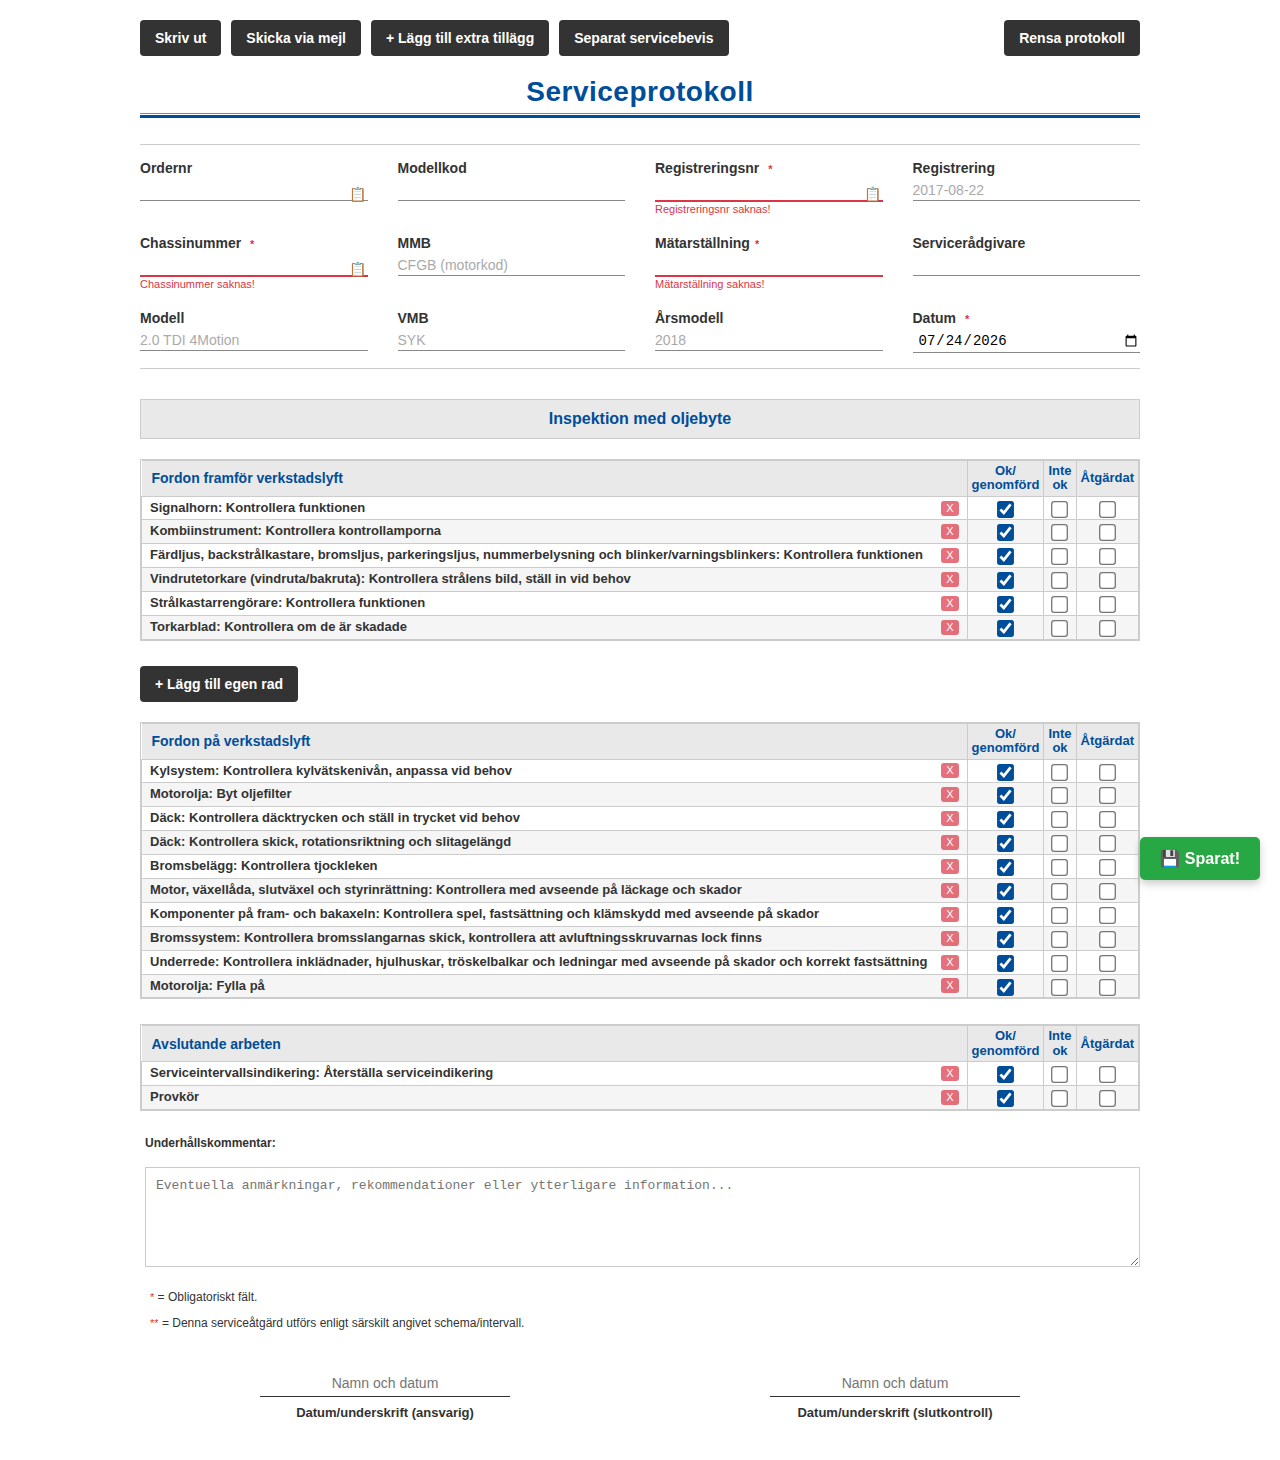
<file: serviceprotokoll.html>
<!DOCTYPE html>
<html lang="sv">
<head>
    <meta charset="UTF-8">
    <meta name="viewport" content="width=device-width, initial-scale=1.0">
    <title>Serviceprotokoll</title>
    <style>
        /* =======================================================
           CSS VARIABLER (ANPASSAD FÄRG PALETT FÖR MER DISKRET UTSEENDE)
           ======================================================= */
        :root {
            --color-primary: #333; 
            --color-secondary: #004d99; 
            --color-light-bg: #f5f5f5; 
            --color-section-bg: #e9e9e9; 
            --color-text: #333; 
            --color-border-dark: #888; 
            --color-border-light: #ccc; 
            --color-red: #dc3545;
            --color-warning: #ffc107; 
            --color-success: #28a745; 
            --spacing-base: 8px;
            --color-toggle-off: var(--color-primary); /* Samma färg som de andra knapparna när den är avstängd */
            --color-toggle-on: var(--color-success);  /* Grön färg när den är påslagen */
        }

        /* =======================================================
           BASSTILAR & TYPOGRAFI
           ======================================================= */
        body {
            font-family: 'Segoe UI', Tahoma, Geneva, Verdana, sans-serif;
            margin: 20px auto;
            max-width: 1000px;
            color: var(--color-text);
            background-color: #fff;
        }

        .header {
            text-align: center;
            font-size: 28px;
            font-weight: 700;
            margin-bottom: 30px;
            border-bottom: 1px solid var(--color-border-dark); 
            padding-bottom: 5px;
            position: relative;
            letter-spacing: 0.5px;
            color: var(--color-secondary); 
        }
        .header::after {
            content: '';
            display: block;
            width: 100%;
            height: 3px;
            background-color: var(--color-secondary);
            position: absolute;
            bottom: -5px; 
            left: 0;
        }


        .inspection-title {
            text-align: center;
            font-weight: 600;
            font-size: 16px;
            margin: 20px 0 20px 0;
            border: 1px solid var(--color-border-light); 
            padding: 10px;
            background-color: var(--color-section-bg); 
            color: var(--color-secondary); 
        }
        
        /* NY CSS FÖR REDIGERBARA RUBRIKER */
        .editable-header {
            padding: 0 !important; /* Ta bort padding från föräldern */
        }
        
        .editable-header-input {
            border: none;
            background-color: transparent;
            font-family: inherit;
            font-size: inherit;
            font-weight: inherit;
            color: inherit;
            width: 100%;
            outline: none;
            box-sizing: border-box;
        }

        .editable-header-input.title-style {
            padding: 10px;
            text-align: center;
        }
        
        .editable-header-input.section-style {
            padding: 3px 10px;
            text-align: left;
        }
        /* SLUT NY CSS */
        
        /* STIL FÖR VARNINGSRAD (INTE OK) - Justerad opacitet för att synas över zebra-striping */
        .warning-row {
            background-color: rgba(255, 193, 7, 0.2) !important; 
            border-left: 5px solid var(--color-warning); 
        }

        /* =======================================================
           KNAPPAR & NAVIGERING
           ======================================================= */
        .top-buttons {
            display: flex;
            justify-content: space-between;
            align-items: center;
            margin-bottom: 20px;
            gap: 10px;
            flex-wrap: wrap; /* Tillåter radbrytning på små skärmar */
        }

        .print-button-container {
            display: flex; 
            gap: 10px;
            align-items: center; 
            flex-wrap: wrap; 
        }

        /* Standardstil för alla knappar */
        .top-buttons button {
            padding: 10px 15px;
            font-size: 14px;
            cursor: pointer;
            background-color: var(--color-primary); /* Default färg för alla knappar (mörkgrå) */
            color: white;
            border: none;
            border-radius: 4px;
            font-weight: 600;
            transition: background-color 0.2s, box-shadow 0.2s;
            flex-shrink: 0;
        }
        
        /* Standard Hover-färg för alla knappar (Blå) */
        .top-buttons button:hover {
            background-color: var(--color-secondary); 
        }

        /* NYTT: Styling för Separat servicebevis (Toggle Button) */
        /* Denna regel är borttagen för att låta .top-buttons button hantera default-färg och hover */
        
        #toggle-service-bevis-btn.toggled-on {
            background-color: var(--color-toggle-on); /* Grön färg när den är påslagen */
        }

        /* För att markera hover-effekten på den gröna knappen */
        #toggle-service-bevis-btn.toggled-on:hover {
            background-color: #1e7e34; /* Mörkare grön vid hover */
        }
        
        /* Stilar för den faktiska checkboxen (om de inte används) */
        .checkbox-option {
            display: flex;
            align-items: center;
            font-size: 14px;
            font-weight: 600;
            color: var(--color-primary);
            white-space: nowrap; 
            margin-right: 15px; 
        }

        .checkbox-option input[type="checkbox"] {
            margin-right: 5px;
            transform: scale(1.1);
            accent-color: var(--color-secondary); 
        }
        
        .remove-row-btn {
            background-color: var(--color-red); 
            color: white;
            border: none;
            padding: 2px 5px; 
            font-size: 11px; 
            cursor: pointer;
            border-radius: 3px;
            margin-left: var(--spacing-base); 
            line-height: 1; 
            order: 3; 
            flex-shrink: 0; 
            opacity: 0.7;
        }
        .remove-row-btn:hover {
            background-color: #c82333;
            opacity: 1;
        }

        /* =======================================================
           FORDONSINFORMATION
           ======================================================= */
        .info-section {
            grid-template-columns: repeat(4, 1fr); 
            display: grid;
            gap: 20px 30px; 
            margin-bottom: 30px;
            padding: 15px 0;
            border-top: 1px solid var(--color-border-light); 
            border-bottom: 1px solid var(--color-border-light); 
            font-size: 14px;
        }
        
        /* NY STYLING: Gråmarkerad exempeltext */
        .info-item input::placeholder {
            color: #aaa; 
            opacity: 1; 
        }

        .info-item {
            position: relative; 
        }

        .info-item label {
            display: block; 
            font-weight: 600; 
            margin-bottom: 4px; 
            white-space: nowrap; 
            color: var(--color-text); 
        }

        .info-item input {
            border: none;
            border-bottom: 1px solid var(--color-border-dark); 
            padding: 2px 0;
            font-size: 14px;
            background-color: transparent;
            outline: none; 
            width: 100%; 
            padding-right: 25px; 
            box-sizing: border-box;
        }
        
        /* Kopieringsikon-stil */
        .copy-icon-container {
            position: absolute;
            right: 0;
            top: 24px; 
            width: 20px;
            height: 20px;
            cursor: pointer;
            color: var(--color-secondary);
            font-size: 14px;
            display: flex;
            align-items: center;
            justify-content: center;
            transition: color 0.2s;
        }

        .copy-icon-container:hover {
            color: var(--color-primary);
        }
        
        .copy-icon-container::after {
            content: "\1F4CB"; 
        }
        
        /* Valideringsvarning */
        .input-warning-msg { 
            color: var(--color-red);
            font-size: 11px;
            margin-top: 2px;
            display: none;
        }
        
        .info-item input[type="date"] {
            padding: 2px 0 2px 5px; 
            padding-right: 0; 
        }
        
        .red-text {
            color: var(--color-red);
            font-size: 11px;
            margin-left: 5px;
            position: relative;
            top: 0; 
            white-space: nowrap; 
            order: 2; 
            flex-shrink: 0; 
        }
        
        .input-warning {
             border-color: var(--color-red) !important;
             box-shadow: 0 1px 0 0 var(--color-red);
        }

        /* =======================================================
           TABELLSTRUKTUR & RAMAR
           ======================================================= */
        .custom-checkbox input[type="checkbox"] {
            transform: scale(1.3); 
            margin: 0; 
            vertical-align: middle; 
            cursor: pointer;
            accent-color: var(--color-secondary); 
        }
        .custom-checkbox span {
            display: none; 
        }
        .table-container {
            border: 1px solid var(--color-border-light); 
            margin-bottom: 25px; 
            overflow-x: auto; 
        }
        .table-container table {
            width: 100%;
            border-collapse: collapse;
            font-size: 13px;
            min-width: 600px; 
        }
        th, td {
            border: 1px solid var(--color-border-light); 
            padding: 3px 8px; 
            text-align: left;
            vertical-align: middle;
        }

        /* =======================================================
           TABELL LÄSBARHET (ZEBRA & HOVER)
           ======================================================= */
        /* Zebra-striping: Alternerande ljus bakgrundsfärg för varannan rad */
        #static-rows-1 tr:nth-child(even), 
        #static-rows-2 tr:nth-child(even), 
        #static-rows-3 tr:nth-child(even),
        #dynamic-rows tr.dynamic-row:nth-child(even) {
            background-color: var(--color-light-bg); 
        }

        /* Förbättrad hover-effekt för alla rader */
        tbody tr:hover {
            background-color: rgba(0, 77, 153, 0.05); 
        }
        /* =======================================================
           RESTEN AV CSS STYLING 
           ======================================================= */
        
        .section-header-title {
            text-align: left;
            font-weight: 700;
            font-size: 14px;
            padding: 3px 10px; 
            border-bottom: 1px solid var(--color-border-light) !important; 
            color: var(--color-secondary); 
            background-color: var(--color-section-bg) !important; 
            border-right: 1px solid var(--color-border-light) !important; 
            border-left: none !important;
            border-top: 1px solid var(--color-border-light) !important; 
        }
        .header-checkbox-title {
            text-align: center;
            font-weight: 700;
            font-size: 13px;
            padding: 3px 4px; 
            border-bottom: 1px solid var(--color-border-light) !important; 
            background-color: var(--color-section-bg) !important; 
            color: var(--color-secondary); 
            vertical-align: middle; 
            white-space: nowrap; 
            line-height: 1.1;
        }
        .checkbox-cell, .action-column {
            text-align: center; 
            width: 15px; 
            flex-shrink: 0;
            padding: 3px 2px; 
        }
        .description-content-wrapper {
            display: flex;
            align-items: center; 
            justify-content: flex-start;
            flex-grow: 1; 
            margin: -3px -8px; 
            padding: 3px 8px; 
        }
        .editable-text {
            border: none;
            background-color: transparent;
            font-family: inherit; 
            font-size: inherit;  
            width: 100%; 
            flex-grow: 1; 
            padding: 0; 
            margin: 0;
            box-sizing: border-box;
            font-weight: 600; 
            line-height: 1.3em; 
            order: 1;
        }
        
        /* Gör readonly-inputs omöjliga att särskilja från vanlig text */
        .editable-text[readonly] {
            outline: none;
            cursor: default;
            color: inherit;
        }
        
        .print-text-only {
            display: none;
            font-weight: 600; 
            line-height: 1.3em;
            flex-grow: 1;
            order: 1;
            white-space: pre-wrap; 
        }
        .dynamic-row, .asterisk-row {
            background-color: #fcfcfc;
        }
        #row-template {
            display: none;
        }
        .modal {
            display: none; 
            position: fixed; 
            z-index: 100; 
            left: 0;
            top: 0;
            width: 100%; 
            height: 100%; 
            overflow: auto; 
            background-color: rgba(0,0,0,0.6); 
            padding-top: 50px;
            backdrop-filter: blur(2px); 
        }
        .modal-content {
            background-color: #fefefe;
            margin: 5% auto; 
            padding: 20px; 
            border: 1px solid var(--color-border-dark); 
            width: 90%; 
            max-width: 500px; 
            border-radius: 8px;
            box-shadow: 0 8px 16px 0 rgba(0,0,0,0.3);
        }
        .close-btn {
            color: #aaa;
            float: right;
            font-size: 30px;
            font-weight: bold;
            cursor: pointer;
        }
        .close-btn:hover,
        .close-btn:focus {
            color: var(--color-red);
            text-decoration: none;
        }
        .service-list {
            list-style: none; 
            padding: 0;
            margin: 15px 0 0 0;
        }
        .service-list li {
            padding: 10px 15px;
            margin-bottom: 5px; 
            border: 1px solid #ddd; 
            cursor: pointer;
            transition: background-color 0.2s;
            font-size: 14px;
            background-color: #fff;
            display: flex;
            justify-content: space-between;
            align-items: center;
            border-radius: 4px;
        }
        .service-list li:hover {
            background-color: var(--color-section-bg); 
        }
        .service-list .asterisk {
            color: var(--color-red);
            font-weight: bold;
        }
        .service-list li.confirmed {
            background-color: #d4edda !important; 
            color: #155724; 
            border: 2px solid var(--color-success); 
            pointer-events: none; 
            font-weight: 600; 
        }

        .comment-area {
            width: 100%;
            min-height: 100px;
            padding: 10px;
            margin-top: 5px;
            border: 1px solid var(--color-border-light); 
            box-sizing: border-box;
            font-size: 13px;
            resize: vertical;
        }
        .signature-section {
            display: flex;
            justify-content: space-around;
            margin-top: 40px;
            padding-bottom: 20px; 
            flex-wrap: wrap; 
            gap: 20px;
        }
        .signature-box-wrapper {
            display: flex;
            flex-direction: column; 
            align-items: center;
        }
        .signature-box {
            text-align: center;
            min-width: 250px;
            position: relative; 
        }
        .signature-input-date {
            border: none;
            border-bottom: 1px solid var(--color-primary); 
            width: 100%;
            max-width: 280px;
            text-align: center;
            padding: 5px 0;
            font-size: 14px;
            background-color: transparent;
            cursor: pointer; 
        }
        .date-picker-overlay {
            position: absolute;
            top: 0;
            right: 0;
            bottom: 0;
            width: 30px; 
            opacity: 0; 
            cursor: pointer;
            z-index: 10;
        }
        .date-picker-overlay[type="date"] {
            -webkit-appearance: textfield;
            -moz-appearance: textfield;
            appearance: textfield;
            background: transparent;
            color: transparent; 
        }
        .signature-label {
            display: block;
            margin-top: 8px;
            font-size: 13px;
            color: var(--color-text);
            font-weight: 600;
        }
        .footer-notes {
            margin-top: 20px;
            font-size: 12px;
            padding-left: 5px;
        }
        
        /* NYTT: Flytande notifiering vid sparning */
        #save-notification {
            position: fixed;
            bottom: 20px;
            right: 20px;
            background-color: var(--color-success);
            color: white;
            padding: 12px 20px;
            border-radius: 5px;
            box-shadow: 0 4px 8px rgba(0, 0, 0, 0.2);
            opacity: 0;
            transition: opacity 0.5s, transform 0.5s;
            transform: translateY(100px); 
            z-index: 1000;
            font-weight: 600;
        }

        #save-notification.show {
            opacity: 1;
            transform: translateY(0);
        }

        /* =======================================================
           MODAL KNAPPAR (FÖR BEKRÄFTELSE)
           ======================================================= */
        .modal-button-container {
            display: flex; 
            justify-content: flex-end; 
            gap: 10px; 
            margin-top: 25px;
        }

        .modal-button {
            padding: 10px 15px;
            font-size: 14px;
            cursor: pointer;
            color: white;
            border: none;
            border-radius: 4px;
            font-weight: 600;
            transition: background-color 0.2s, box-shadow 0.2s;
        }

        .modal-button.btn-cancel {
            background-color: #6c757d; /* Neutral grå */
        }
        .modal-button.btn-cancel:hover {
            background-color: #5a6268; /* Mörkare grå */
        }

        .modal-button.btn-danger {
            background-color: var(--color-red); /* Röd */
        }
        .modal-button.btn-danger:hover {
            background-color: #c82333; /* Mörkare röd */
        }
        
        /* =======================================================
           UTSKRIFTSSTYLING (Media Print) OCH SERVICEBEVIS
           ======================================================= */
        @media print {
            body { margin: 0; }
            .modal, .top-buttons, .remove-row-btn, .date-picker-overlay, .copy-icon-container, #save-notification { display: none !important; }
            .info-item input { border-bottom: 1px solid var(--color-border-dark) !important; padding-left: 2px; padding-right: 0 !important;}
            .info-item input.input-warning { border: none !important; border-bottom: 1px solid var(--color-border-dark) !important; background-color: transparent !important; padding: 2px 0 !imporant;}
            .input-warning-msg { display: none !important; } 
            input:required:not(:valid) { border-color: initial !important; box-shadow: none !important;}
            
            /* Dölj input-fälten i wrapper, visa print-texten */
            .editable-text { display: none !important; }
            .print-text-only { display: block !important; }
            
            .description-content-wrapper { display: block; margin: 0; padding: 0;}
            .custom-checkbox input[type="checkbox"] { transform: scale(1.3) !important; -webkit-print-color-adjust: exact; color-adjust: exact; accent-color: var(--color-secondary) !important; }
            .comment-area, .table-container, .header, .header::after, .inspection-title, .section-header-title, .header-checkbox-title { -webkit-print-color-adjust: exact; color-adjust: exact; }
            .signature-input-date { border-bottom: 1px solid var(--color-primary) !important; }
            .info-section { grid-template-columns: repeat(4, 1fr) !important; } 
            .warning-row { border-left: 5px solid var(--color-warning) !important; -webkit-print-color-adjust: exact; color-adjust: exact; } 
            
            
            /* --- SERVICEBEVIS NY STYLING (MATCHAR AUDI PDF V2) --- */
            
            #service-bevis-container {
                page-break-before: always;
                padding: 40px; 
                margin: 0;
                font-family: Arial, sans-serif; 
                border: none; 
                box-shadow: none;
                font-size: 10pt; /* Justerat för att passa mer text */
            }
            
            .service-bevis-header-block {
                display: flex;
                justify-content: space-between;
                align-items: flex-start;
                margin-bottom: 25px;
                border-bottom: 1px solid #000;
                padding-bottom: 10px;
            }
            
            /* Höger sida: "Er Audi" och "Servicebevis" */
            .sb-right-header {
                text-align: right;
                line-height: 1.1;
                font-family: inherit;
            }
            .sb-right-header h1 {
                 font-size: 10pt;
                 font-weight: normal;
                 margin: 0;
            }
            .sb-right-header h2 {
                font-size: 22pt;
                font-weight: bold;
                margin: 5px 0 0 0;
            }
            .service-bevis-sub-title {
                font-size: 10pt;
                font-weight: normal;
                margin-top: 5px;
                display: inline-block; 
                border: 1px solid #000;
                padding: 2px 5px;
                line-height: 1;
                clear: both; 
            }
            
            /* Vänster sida: Utrymme för bild/logotyp */
            .sb-left-header {
                width: 150px; 
                height: 50px; 
                display: flex;
                align-items: center;
                justify-content: center;
                /* Stil för att markera utrymmet om ingen bild finns. */
                /* border: 1px dashed #ccc; */ 
                font-size: 8pt; 
                color: #888;
                overflow: hidden;
            }

            .service-bevis-small-header {
                font-size: 12pt;
                font-weight: bold;
                margin-top: 15px;
                margin-bottom: 5px;
                padding: 0;
                color: #000;
            }
            
            /* Ny, renare data-sektion (ingen tabell) */
            .sb-data-section {
                width: 100%;
                margin-bottom: 15px;
            }
            .sb-data-row {
                display: flex;
                justify-content: space-between;
                padding: 2px 0;
                border-top: 1px solid #000;
            }
            
            .sb-data-row:first-of-type {
                border-top: none; 
            }
            .sb-data-row:last-of-type {
                border-bottom: 1px solid #000;
                margin-bottom: 5px; 
                padding-bottom: 5px; 
            }
            
            .sb-label {
                width: 35%;
                font-weight: normal; 
                color: #555;
            }
            .sb-value {
                width: 65%;
                font-weight: 600; 
                text-align: left;
            }
            
            /* Särskild stil för block med utökad text (t.ex. Utfört av) */
            .sb-value-block {
                padding-top: 2px;
                padding-bottom: 2px;
                line-height: 1.3;
            }

            /* Stilar för bockmarkering */
            .additional-work-list-bock {
                margin: 0;
                padding: 0;
                list-style-type: none; /* Se till att inga punkter syns */
                font-weight: 600;
            }

            .additional-work-list-bock p {
                margin: 0;
                line-height: 1.4;
            }
            
            .additional-work-list-bock.empty {
                font-style: italic;
                font-weight: normal;
            }
            
            /* Underskrifter */
            .service-bevis-signatures {
                display: flex;
                justify-content: space-between;
                margin-top: 40px;
                font-size: 10pt;
            }
            .signature-field {
                width: 45%;
                border-bottom: 1px solid #000;
                padding-bottom: 5px;
                text-align: center;
                font-weight: 600;
            }
            .signature-label-print {
                display: block;
                margin-top: 5px;
                font-size: 8pt;
                font-weight: normal;
                text-align: center;
            }

            .service-bevis-footer {
                font-size: 8pt;
                margin-top: 50px;
                text-align: center;
                border-top: 1px solid #000;
                padding-top: 5px;
            }
            
             /* NYTT: Förhindra tom sida genom att helt dölja behållaren om den inte innehåller beviset */
            #service-bevis-container:empty {
                display: none !important;
            }

        }
        
        /* Media Query för att hantera 3 kolumner i smalare fönster */
        @media screen and (max-width: 900px) {
            .info-section {
                grid-template-columns: repeat(3, 1fr); 
            }
        }
        /* Media Query för att hantera 2 kolumner i smala fönster */
        @media screen and (max-width: 600px) {
            .info-section {
                grid-template-columns: repeat(2, 1fr); 
            }
            
            /* --- MOBIL FÖRBÄTTRINGAR START --- */
            
            /* 1. Sidomarginal/Padding */
            body { 
                margin: 0;
                padding: 10px 10px; 
            }
            .header {
                font-size: 24px;
                margin-top: 10px;
                margin-bottom: 20px;
            }
            .inspection-title {
                font-size: 14px;
                margin: 15px 0 15px 0;
            }
            
            /* 2. Knappar: Gör större och stapla på varandra */
            .top-buttons {
                flex-direction: column; 
                align-items: stretch; 
                gap: 5px;
            }
            
            .print-button-container {
                flex-direction: column; 
                gap: 5px;
                width: 100%;
                /* Lägg till checkbox-option i print-button-container för att den ska staplas */
                align-items: stretch; 
            }

            .checkbox-option {
                 margin-right: 0; /* Tar bort höger marginal på mobil */
            }
            
            /* Se till att knapparna tar upp hela bredden i mobilvy */
            .print-button-container button {
                width: 100%;
            }

            .top-buttons > button { /* Rensa protokoll-knappen */
                 width: 100%;
            }
            
            /* 3. Mindre fontstorlek i tabeller */
            .table-container table {
                font-size: 12px; 
            }
            th, td {
                padding: 5px 6px; 
            }
            .section-header-title {
                font-size: 13px;
            }
            .header-checkbox-title {
                font-size: 11px;
            }
            
            /* 4. Justeringar för övriga element */
            .service-list li {
                font-size: 13px;
            }
            .signature-box {
                min-width: unset; 
                width: 100%;
            }
            .signature-section {
                flex-direction: column; 
                align-items: stretch; 
                gap: 15px;
            }
            .signature-input-date {
                max-width: 100%;
            }
            
            /* --- MOBIL FÖRBÄTTRINGAR SLUT --- */
        }

    </style>
</head>
<body onload="loadData(); validateRequiredFields(); generateStaticRows();">

    <div id="save-notification">💾 Sparat!</div>

    <div class="top-buttons">
        <div class="print-button-container">
            
            <button class="print-button" onclick="submitForm(event)">Skriv ut</button>
            
            <!-- NY MEJL-KNAPP START -->
            <button type="button" onclick="sendEmail()">Skicka via mejl</button>
            <!-- NY MEJL-KNAPP SLUT -->
            
            <button onclick="openServiceModal()">+ Lägg till extra tillägg</button>
            
            <button id="toggle-service-bevis-btn" onclick="toggleServiceBevis()">Separat servicebevis</button>
            
        </div>
        <button class="clear-button" onclick="clearProtocol()">Rensa protokoll</button>
    </div>

    <form id="protocol-form" onsubmit="return false;">
        <div class="header">
            Serviceprotokoll
        </div>
        <div class="info-section" id="info-section-inputs">
            
            <div class="info-item">
                <label for="order-nr">Ordernr</label>
                <input type="text" id="order-nr" name="order-nr" data-persist="true" value="" onchange="saveData()">
                <div class="copy-icon-container" onclick="copyToClipboard('order-nr')"></div>
            </div>
            
            <div class="info-item"><label for="modellkod">Modellkod</label><input type="text" id="modellkod" name="modellkod" data-persist="true" value="" onchange="saveData()"></div>
            
            <div class="info-item">
                <label for="registrering-nr">Registreringsnr <span class="red-text">*</span></label>
                <input type="text" id="registrering-nr" name="registrering-nr" data-persist="true" value="" onchange="saveData(); checkRequiredInput('registrering-nr', 'Registreringsnr saknas!');" oninput="this.value = this.value.toUpperCase(); checkRequiredInput('registrering-nr', 'Registreringsnr saknas!');" required>
                <div class="copy-icon-container" onclick="copyToClipboard('registrering-nr')"></div>
                <div id="registrering-nr-alert" class="input-warning-msg">Registreringsnr saknas!</div>
            </div>
            
            <div class="info-item"><label for="registrering-datum">Registrering</label><input type="text" id="registrering-datum" name="registrering-datum" data-persist="true" placeholder="2017-08-22" onchange="saveData()"></div>

            <div class="info-item">
                <label for="chassinummer">Chassinummer <span class="red-text">*</span></label>
                <input type="text" id="chassinummer" name="chassinummer" data-persist="true" value="" onchange="saveData(); checkRequiredInput('chassinummer', 'Chassinummer saknas!'); decodeVINToYear();" oninput="this.value = this.value.toUpperCase(); checkRequiredInput('chassinummer', 'Chassinummer saknas!'); decodeVINToYear();" required>
                <div class="copy-icon-container" onclick="copyToClipboard('chassinummer')"></div>
                <div id="chassinummer-alert" class="input-warning-msg">Chassinummer saknas!</div>
            </div>
            
            <div class="info-item"><label for="mmb">MMB</label><input type="text" id="mmb" name="mmb" data-persist="true" placeholder="CFGB (motorkod)" onchange="saveData()" oninput="this.value = this.value.toUpperCase()"></div>
            
            <div class="info-item">
                <label for="mätarställning">Mätarställning<span class="red-text">*</span></label>
                <input type="text" id="mätarställning" name="mätarställning" data-persist="true" value="" onchange="saveData(); checkRequiredInput('mätarställning', 'Mätarställning saknas!');" oninput="this.value = this.value.replace(/[^0-9]/g, ''); checkRequiredInput('mätarställning', 'Mätarställning saknas!');" inputmode="numeric">
                <div id="mätarställning-alert" class="input-warning-msg">Mätarställning saknas!</div>
            </div>
            
            <div class="info-item"><label for="serviceutgivare">Servicerådgivare</label><input type="text" id="serviceutgivare" name="serviceutgivare" data-persist="true" value="" onchange="saveData()"></div>

            <div class="info-item"><label for="modellkod-2">Modell</label><input type="text" id="modellkod-2" name="modellkod-2" data-persist="true" placeholder="2.0 TDI 4Motion" onchange="saveData()"></div>
            <div class="info-item"><label for="vmb">VMB</label><input type="text" id="vmb" name="vmb" data-persist="true" placeholder="SYK" onchange="saveData()" oninput="this.value = this.value.toUpperCase()"></div>
            <div class="info-item"><label for="årsmodell">Årsmodell</label><input type="text" id="årsmodell" name="årsmodell" data-persist="true" value="" onchange="saveData()" placeholder="2018"></div>
            
            <div class="info-item">
                <label for="datum">Datum <span class="red-text">*</span></label>
                <input type="date" id="datum" name="datum" data-persist="true" value="" onchange="saveData(); checkRequiredInput('datum', 'Datum saknas!');" oninput="checkRequiredInput('datum', 'Datum saknas!');" required>
                <div id="datum-alert" class="input-warning-msg">Datum saknas!</div>
            </div>
        </div>

        <div class="inspection-title editable-header">
            <input type="text" 
                   id="main-inspection-title" 
                   class="editable-header-input title-style"
                   data-persist="true" 
                   onchange="saveData()" 
                   value="Inspektion med oljebyte">
        </div>

        <div class="table-container">
            <table>
                <thead>
                    <tr>
                        <th class="section-header-title editable-header" colspan="2">
                            <input type="text"
                                   id="section-title-1"
                                   class="editable-header-input section-style"
                                   data-persist="true"
                                   onchange="saveData()"
                                   value="Fordon framför verkstadslyft">
                        </th> 
                        <th class="header-checkbox-title">Ok/<br>genomförd</th> 
                        <th class="header-checkbox-title">Inte<br>ok</th> 
                        <th class="header-checkbox-title">Åtgärdat</th>
                    </tr>
                </thead>
                <tbody id="static-rows-1">
                    <!-- ÄNDRING: Alla rader nedan har fått ny HTML-struktur för att inkludera X-knappen -->
                    <tr data-row-id="s1_1">
                        <td class="description-column" colspan="2">
                            <div class="description-content-wrapper">
                                <input type="text" class="editable-text" value="Signalhorn: Kontrollera funktionen" readonly>
                                <span class="print-text-only">Signalhorn: Kontrollera funktionen</span> 
                                <button type="button" class="remove-row-btn" onclick="removeRow(this)">X</button>
                            </div>
                        </td>
                        <td class="checkbox-cell"><label class="custom-checkbox"><input type="checkbox" data-col="c1" onchange="handleCheckboxClick(this)" checked><span></span></label></td>
                        <td class="checkbox-cell"><label class="custom-checkbox"><input type="checkbox" data-col="c2" onchange="handleCheckboxClick(this)"><span></span></label></td>
                        <td class="action-column"><label class="custom-checkbox"><input type="checkbox" data-col="c3" onchange="handleCheckboxClick(this)"><span></span></label></td>
                    </tr>
                    <tr data-row-id="s1_2">
                        <td class="description-column" colspan="2">
                            <div class="description-content-wrapper">
                                <input type="text" class="editable-text" value="Kombiinstrument: Kontrollera kontrollamporna" readonly>
                                <span class="print-text-only">Kombinationsinstrument: Kontrollera kontrollamporna</span> 
                                <button type="button" class="remove-row-btn" onclick="removeRow(this)">X</button>
                            </div>
                        </td>
                        <td class="checkbox-cell"><label class="custom-checkbox"><input type="checkbox" data-col="c1" onchange="handleCheckboxClick(this)" checked><span></span></label></td>
                        <td class="checkbox-cell"><label class="custom-checkbox"><input type="checkbox" data-col="c2" onchange="handleCheckboxClick(this)"><span></span></label></td>
                        <td class="action-column"><label class="custom-checkbox"><input type="checkbox" data-col="c3" onchange="handleCheckboxClick(this)"><span></span></label></td>
                    </tr>
                    <tr data-row-id="s1_3">
                        <td class="description-column" colspan="2">
                            <div class="description-content-wrapper">
                                <input type="text" class="editable-text" value="Färdljus, backstrålkastare, bromsljus, parkeringsljus, nummerbelysning och blinker/varningsblinkers: Kontrollera funktionen" readonly>
                                <span class="print-text-only">Färdijus, backstrålkastare, bromsljus, parkeringsljus, nummerbelysning och blinker/varningsblinkers: Kontrollera funktionen</span> 
                                <button type="button" class="remove-row-btn" onclick="removeRow(this)">X</button>
                            </div>
                        </td>
                        <td class="checkbox-cell"><label class="custom-checkbox"><input type="checkbox" data-col="c1" onchange="handleCheckboxClick(this)" checked><span></span></label></td>
                        <td class="checkbox-cell"><label class="custom-checkbox"><input type="checkbox" data-col="c2" onchange="handleCheckboxClick(this)"><span></span></label></td>
                        <td class="action-column"><label class="custom-checkbox"><input type="checkbox" data-col="c3" onchange="handleCheckboxClick(this)"><span></span></label></td>
                    </tr>
                    <tr data-row-id="s1_4">
                        <td class="description-column" colspan="2">
                            <div class="description-content-wrapper">
                                <input type="text" class="editable-text" value="Vindrutetorkare (vindruta/bakruta): Kontrollera strålens bild, ställ in vid behov" readonly>
                                <span class="print-text-only">Vindrutetorkare (vindruta/bakruta): Kontrollera strålens bild, ställ in vid behov</span> 
                                <button type="button" class="remove-row-btn" onclick="removeRow(this)">X</button>
                            </div>
                        </td>
                        <td class="checkbox-cell"><label class="custom-checkbox"><input type="checkbox" data-col="c1" onchange="handleCheckboxClick(this)" checked><span></span></label></td>
                        <td class="checkbox-cell"><label class="custom-checkbox"><input type="checkbox" data-col="c2" onchange="handleCheckboxClick(this)"><span></span></label></td>
                        <td class="action-column"><label class="custom-checkbox"><input type="checkbox" data-col="c3" onchange="handleCheckboxClick(this)"><span></span></label></td>
                    </tr>
                    <tr data-row-id="s1_5">
                        <td class="description-column" colspan="2">
                            <div class="description-content-wrapper">
                                <input type="text" class="editable-text" value="Strålkastarrengörare: Kontrollera funktionen" readonly>
                                <span class="print-text-only">Strålkastarrengörare: Kontrollera funktionen</span> 
                                <button type="button" class="remove-row-btn" onclick="removeRow(this)">X</button>
                            </div>
                        </td>
                        <td class="checkbox-cell"><label class="custom-checkbox"><input type="checkbox" data-col="c1" onchange="handleCheckboxClick(this)" checked><span></span></label></td>
                        <td class="checkbox-cell"><label class="custom-checkbox"><input type="checkbox" data-col="c2" onchange="handleCheckboxClick(this)"><span></span></label></td>
                        <td class="action-column"><label class="custom-checkbox"><input type="checkbox" data-col="c3" onchange="handleCheckboxClick(this)"><span></span></label></td>
                    </tr>
                    <tr data-row-id="s1_6">
                        <td class="description-column" colspan="2">
                            <div class="description-content-wrapper">
                                <input type="text" class="editable-text" value="Torkarblad: Kontrollera om de är skadade" readonly>
                                <span class="print-text-only">Torkarblad: Kontrollera om de är skadade</span> 
                                <button type="button" class="remove-row-btn" onclick="removeRow(this)">X</button>
                            </div>
                        </td>
                        <td class="checkbox-cell"><label class="custom-checkbox"><input type="checkbox" data-col="c1" onchange="handleCheckboxClick(this)" checked><span></span></label></td>
                        <td class="checkbox-cell"><label class="custom-checkbox"><input type="checkbox" data-col="c2" onchange="handleCheckboxClick(this)"><span></span></label></td>
                        <td class="action-column"><label class="custom-checkbox"><input type="checkbox" data-col="c3" onchange="handleCheckboxClick(this)"><span></span></label></td>
                    </tr>
                </tbody>

                <tbody id="dynamic-rows">
                </tbody>
            </table>
        </div>

        <div class="top-buttons">
            <button type="button" onclick="addRow('Fordon framför verkstadslyft')">+ Lägg till egen rad</button>
        </div>

        <div class="table-container">
            <table>
                <thead>
                    <tr>
                        <th class="section-header-title editable-header" colspan="2">
                             <input type="text"
                                   id="section-title-2"
                                   class="editable-header-input section-style"
                                   data-persist="true"
                                   onchange="saveData()"
                                   value="Fordon på verkstadslyft">
                        </th> 
                        <th class="header-checkbox-title">Ok/<br>genomförd</th>
                        <th class="header-checkbox-title">Inte<br>ok</th>
                        <th class="header-checkbox-title">Åtgärdat</th>
                    </tr>
                </thead>
                <tbody id="static-rows-2">
                    <!-- ÄNDRING: Alla rader nedan har fått ny HTML-struktur för att inkludera X-knappen (förutom de som redan hade det) -->
                    <tr data-row-id="s2_1">
                        <td class="description-column" colspan="2">
                            <div class="description-content-wrapper">
                                <input type="text" class="editable-text" value="Kylsystem: Kontrollera kylvätskenivån, anpassa vid behov" readonly>
                                <span class="print-text-only">Kylsystem: Kontrollera kylvätskenivån, anpassa vid behov</span> 
                                <button type="button" class="remove-row-btn" onclick="removeRow(this)">X</button>
                            </div>
                        </td>
                        <td class="checkbox-cell"><label class="custom-checkbox"><input type="checkbox" data-col="c1" onchange="handleCheckboxClick(this)" checked><span></span></label></td>
                        <td class="checkbox-cell"><label class="custom-checkbox"><input type="checkbox" data-col="c2" onchange="handleCheckboxClick(this)"><span></span></label></td>
                        <td class="action-column"><label class="custom-checkbox"><input type="checkbox" data-col="c3" onchange="handleCheckboxClick(this)"><span></span></label></td>
                    </tr>
                    
                    <!-- Denna rad hade redan rätt struktur -->
                    <tr data-row-id="s2_2">
                        <td class="description-column" colspan="2">
                            <div class="description-content-wrapper">
                                <input type="text" class="editable-text" value="Motorolja: Byt oljefilter" readonly>
                                <span class="print-text-only">Motorolja: Byt oljefilter</span> 
                                <button type="button" class="remove-row-btn" onclick="removeRow(this)">X</button>
                            </div>
                        </td>
                        <td class="checkbox-cell"><label class="custom-checkbox"><input type="checkbox" data-col="c1" onchange="handleCheckboxClick(this)" checked><span></span></label></td>
                        <td class="checkbox-cell"><label class="custom-checkbox"><input type="checkbox" data-col="c2" onchange="handleCheckboxClick(this)"><span></span></label></td>
                        <td class="action-column"><label class="custom-checkbox"><input type="checkbox" data-col="c3" onchange="handleCheckboxClick(this)"><span></span></label></td>
                    </tr>
                    
                    <tr data-row-id="s2_4">
                        <td class="description-column" colspan="2">
                            <div class="description-content-wrapper">
                                <input type="text" class="editable-text" value="Däck: Kontrollera däcktrycken och ställ in trycket vid behov" readonly>
                                <span class="print-text-only">Däck: Kontrollera däcktrycken och ställ in trycket vid behov</span> 
                                <button type="button" class="remove-row-btn" onclick="removeRow(this)">X</button>
                            </div>
                        </td>
                        <td class="checkbox-cell"><label class="custom-checkbox"><input type="checkbox" data-col="c1" onchange="handleCheckboxClick(this)" checked><span></span></label></td>
                        <td class="checkbox-cell"><label class="custom-checkbox"><input type="checkbox" data-col="c2" onchange="handleCheckboxClick(this)"><span></span></label></td>
                        <td class="action-column"><label class="custom-checkbox"><input type="checkbox" data-col="c3" onchange="handleCheckboxClick(this)"><span></span></label></td>
                    </tr>
                    
                    <tr data-row-id="s2_5_ny">
                        <td class="description-column" colspan="2">
                            <div class="description-content-wrapper">
                                <input type="text" class="editable-text" value="Däck: Kontrollera skick, rotationsriktning och slitagelängd" readonly>
                                <span class="print-text-only">Däck: Kontrollera skick, rotationsriktning och slitagelängd</span> 
                                <button type="button" class="remove-row-btn" onclick="removeRow(this)">X</button>
                            </div>
                        </td>
                        <td class="checkbox-cell"><label class="custom-checkbox"><input type="checkbox" data-col="c1" onchange="handleCheckboxClick(this)" checked><span></span></label></td>
                        <td class="checkbox-cell"><label class="custom-checkbox"><input type="checkbox" data-col="c2" onchange="handleCheckboxClick(this)"><span></span></label></td>
                        <td class="action-column"><label class="custom-checkbox"><input type="checkbox" data-col="c3" onchange="handleCheckboxClick(this)"><span></span></label></td>
                    </tr>
                    
                    <tr data-row-id="s2_9">
                        <td class="description-column" colspan="2">
                            <div class="description-content-wrapper">
                                <input type="text" class="editable-text" value="Bromsbelägg: Kontrollera tjockleken" readonly>
                                <span class="print-text-only">Bromsbelägg: Kontrollera tjockleken</span> 
                                <button type="button" class="remove-row-btn" onclick="removeRow(this)">X</button>
                            </div>
                        </td>
                        <td class="checkbox-cell"><label class="custom-checkbox"><input type="checkbox" data-col="c1" onchange="handleCheckboxClick(this)" checked><span></span></label></td>
                        <td class="checkbox-cell"><label class="custom-checkbox"><input type="checkbox" data-col="c2" onchange="handleCheckboxClick(this)"><span></span></label></td>
                        <td class="action-column"><label class="custom-checkbox"><input type="checkbox" data-col="c3" onchange="handleCheckboxClick(this)"><span></span></label></td>
                    </tr>
                    <tr data-row-id="s2_10">
                        <td class="description-column" colspan="2">
                            <div class="description-content-wrapper">
                                <input type="text" class="editable-text" value="Motor, växellåda, slutväxel och styrinrättning: Kontrollera med avseende på läckage och skador" readonly>
                                <span class="print-text-only">Motor, växellåda, slutväxel och styrinrättning: Kontrollera med avseende på läckage och skador</span> 
                                <button type="button" class="remove-row-btn" onclick="removeRow(this)">X</button>
                            </div>
                        </td>
                        <td class="checkbox-cell"><label class="custom-checkbox"><input type="checkbox" data-col="c1" onchange="handleCheckboxClick(this)" checked><span></span></label></td>
                        <td class="checkbox-cell"><label class="custom-checkbox"><input type="checkbox" data-col="c2" onchange="handleCheckboxClick(this)"><span></span></label></td>
                        <td class="action-column"><label class="custom-checkbox"><input type="checkbox" data-col="c3" onchange="handleCheckboxClick(this)"><span></span></label></td>
                    </tr>
                    <tr data-row-id="s2_11">
                        <td class="description-column" colspan="2">
                            <div class="description-content-wrapper">
                                <input type="text" class="editable-text" value="Komponenter på fram- och bakaxeln: Kontrollera spel, fastsättning och klämskydd med avseende på skador" readonly>
                                <span class="print-text-only">Komponenter på fram- och bakaxeln: Kontrollera spel, fastsättning och klämskydd med avseende på skador</span> 
                                <button type="button" class="remove-row-btn" onclick="removeRow(this)">X</button>
                            </div>
                        </td>
                        <td class="checkbox-cell"><label class="custom-checkbox"><input type="checkbox" data-col="c1" onchange="handleCheckboxClick(this)" checked><span></span></label></td>
                        <td class="checkbox-cell"><label class="custom-checkbox"><input type="checkbox" data-col="c2" onchange="handleCheckboxClick(this)"><span></span></label></td>
                        <td class="action-column"><label class="custom-checkbox"><input type="checkbox" data-col="c3" onchange="handleCheckboxClick(this)"><span></span></label></td>
                    </tr>
                    <tr data-row-id="s2_12">
                        <td class="description-column" colspan="2">
                            <div class="description-content-wrapper">
                                <input type="text" class="editable-text" value="Bromssystem: Kontrollera bromsslangarnas skick, kontrollera att avluftningsskruvarnas lock finns" readonly>
                                <span class="print-text-only">Bromssystem: Kontrollera bromsslangarnas skick, kontrollera att avluftningsskruvarnas lock finna</span> 
                                <button type="button" class="remove-row-btn" onclick="removeRow(this)">X</button>
                            </div>
                        </td>
                        <td class="checkbox-cell"><label class="custom-checkbox"><input type="checkbox" data-col="c1" onchange="handleCheckboxClick(this)" checked><span></span></label></td>
                        <td class="checkbox-cell"><label class="custom-checkbox"><input type="checkbox" data-col="c2" onchange="handleCheckboxClick(this)"><span></span></label></td>
                        <td class="action-column"><label class="custom-checkbox"><input type="checkbox" data-col="c3" onchange="handleCheckboxClick(this)"><span></span></label></td>
                    </tr>
                    <tr data-row-id="s2_13">
                        <td class="description-column" colspan="2">
                            <div class="description-content-wrapper">
                                <input type="text" class="editable-text" value="Underrede: Kontrollera inklädnader, hjulhuskar, tröskelbalkar och ledningar med avseende på skador och korrekt fastsättning" readonly>
                                <span class="print-text-only">Underrede: Kontrollera inklädnader, hjulhuskar, tröskelbalkar och ledningar med avseende på skador och korrekt fastsättning</span> 
                                <button type="button" class="remove-row-btn" onclick="removeRow(this)">X</button>
                            </div>
                        </td>
                        <td class="checkbox-cell"><label class="custom-checkbox"><input type="checkbox" data-col="c1" onchange="handleCheckboxClick(this)" checked><span></span></label></td>
                        <td class="checkbox-cell"><label class="custom-checkbox"><input type="checkbox" data-col="c2" onchange="handleCheckboxClick(this)"><span></span></label></td>
                        <td class="action-column"><label class="custom-checkbox"><input type="checkbox" data-col="c3" onchange="handleCheckboxClick(this)"><span></span></label></td>
                    </tr>
                    
                    <!-- Denna rad hade redan rätt struktur -->
                    <tr data-row-id="s2_14">
                        <td class="description-column" colspan="2">
                             <div class="description-content-wrapper">
                                <input type="text" class="editable-text" value="Motorolja: Fylla på" readonly>
                                <span class="print-text-only">Motorolja: Fylla på</span> 
                                <button type="button" class="remove-row-btn" onclick="removeRow(this)">X</button>
                            </div>
                        </td>
                        <td class="checkbox-cell"><label class="custom-checkbox"><input type="checkbox" data-col="c1" onchange="handleCheckboxClick(this)" checked><span></span></label></td>
                        <td class="checkbox-cell"><label class="custom-checkbox"><input type="checkbox" data-col="c2" onchange="handleCheckboxClick(this)"><span></span></label></td>
                        <td class="action-column"><label class="custom-checkbox"><input type="checkbox" data-col="c3" onchange="handleCheckboxClick(this)"><span></span></label></td>
                    </tr>
                    
                </tbody>
            </table>
        </div>

        <div class="table-container">
            <table>
                <thead>
                    <tr>
                        <th class="section-header-title editable-header" colspan="2">
                            <input type="text"
                                   id="section-title-3"
                                   class="editable-header-input section-style"
                                   data-persist="true"
                                   onchange="saveData()"
                                   value="Avslutande arbeten">
                        </th> 
                        <th class="header-checkbox-title">Ok/<br>genomförd</th>
                        <th class="header-checkbox-title">Inte<br>ok</th>
                        <th class="header-checkbox-title">Åtgärdat</th>
                    </tr>
                </thead>
                <tbody id="static-rows-3">
                    <!-- ÄNDRING: Alla rader nedan har fått ny HTML-struktur för att inkludera X-knappen -->
                    <tr data-row-id="s3_1">
                        <td class="description-column" colspan="2">
                            <div class="description-content-wrapper">
                                <input type="text" class="editable-text" value="Serviceintervallsindikering: Återställa serviceindikering" readonly>
                                <span class="print-text-only">Serviceintervallsindikering: Återställa serviceindikering</span> 
                                <button type="button" class="remove-row-btn" onclick="removeRow(this)">X</button>
                            </div>
                        </td>
                        <td class="checkbox-cell"><label class="custom-checkbox"><input type="checkbox" data-col="c1" onchange="handleCheckboxClick(this)" checked><span></span></label></td>
                        <td class="checkbox-cell"><label class="custom-checkbox"><input type="checkbox" data-col="c2" onchange="handleCheckboxClick(this)"><span></span></label></td>
                        <td class="action-column"><label class="custom-checkbox"><input type="checkbox" data-col="c3" onchange="handleCheckboxClick(this)"><span></span></label></td>
                    </tr>
                    <tr data-row-id="s3_2">
                        <td class="description-column" colspan="2">
                            <div class="description-content-wrapper">
                                <input type="text" class="editable-text" value="Provkör" readonly>
                                <span class="print-text-only">Provkör</span> 
                                <button type="button" class="remove-row-btn" onclick="removeRow(this)">X</button>
                            </div>
                        </td>
                        <td class="checkbox-cell"><label class="custom-checkbox"><input type="checkbox" data-col="c1" onchange="handleCheckboxClick(this)" checked><span></span></label></td>
                        <td class="checkbox-cell"><label class="custom-checkbox"><input type="checkbox" data-col="c2" onchange="handleCheckboxClick(this)"><span></span></label></td>
                        <td class="action-column"><label class="custom-checkbox"><input type="checkbox" data-col="c3" onchange="handleCheckboxClick(this)"><span></span></label></td>
                    </tr>
                </tbody>
            </table>
        </div>

        <div class="footer-notes">
            <p><strong>Underhållskommentar:</strong></p>
            <textarea id="comment-area" class="comment-area" name="comment-area" data-persist="true" onchange="saveData()" placeholder="Eventuella anmärkningar, rekommendationer eller ytterligare information..."></textarea>
        </div>
        
        <div class="footer-notes">
            <p><span class="red-text">*</span> = Obligatoriskt fält.</p>
            <p><span class="red-text">**</span> = Denna serviceåtgärd utförs enligt särskilt angivet schema/intervall.</p>
        </div>
        
        <div class="signature-section">
            
            <div class="signature-box-wrapper">
                <div class="signature-box">
                    <input type="date" class="date-picker-overlay" onchange="updateSignatureDate('signer-service-tekniker', this.value)">
                    <input type="text" id="signer-service-tekniker" name="signer-service-tekniker" class="signature-input-date" data-persist="true" onchange="saveData()" onfocus="updateSignatureDate('signer-service-tekniker')" placeholder="Namn och datum">
                    <span class="signature-label">Datum/underskrift (ansvarig)</span>
                </div>
            </div>
            
            <div class="signature-box-wrapper">
                <div class="signature-box">
                    <input type="date" class="date-picker-overlay" onchange="updateSignatureDate('signer-kund', this.value)">
                    <input type="text" id="signer-kund" name="signer-kund" class="signature-input-date" data-persist="true" onchange="saveData()" onfocus="updateSignatureDate('signer-kund')" placeholder="Namn och datum">
                    <span class="signature-label">Datum/underskrift (slutkontroll)</span>
                </div>
            </div>
        </div>

    </form>


    <table>
        <tbody id="row-template">
            <tr class="dynamic-row" data-section="">
                <td class="description-column" colspan="2">
                    <div class="description-content-wrapper">
                        <input type="text" class="editable-text" placeholder="Skriv in serviceåtgärd...">
                        <span class="print-text-only"></span>
                        <button type="button" class="remove-row-btn" onclick="removeRow(this)">X</button>
                    </div>
                </td>
                <td class="checkbox-cell"><label class="custom-checkbox"><input type="checkbox" data-col="c1" onchange="handleCheckboxClick(this);"><span></span></label></td>
                <td class="checkbox-cell"><label class="custom-checkbox"><input type="checkbox" data-col="c2" onchange="handleCheckboxClick(this);"><span></span></label></td>
                <td class="action-column"><label class="custom-checkbox"><input type="checkbox" data-col="c3" onchange="handleCheckboxClick(this);"><span></span></label></td>
            </tr>
        </tbody>
    </table>

    <!-- NY MODAL FÖR RENSNINGSBEKRÄFTELSE START -->
    <div id="clearConfirmModal" class="modal">
        <div class="modal-content">
            <span class="close-btn" onclick="closeModalByName('clearConfirmModal')">&times;</span>
            <h2>Bekräfta rensning</h2>
            <p style="margin-top: 15px; font-size: 14px; line-height: 1.4;">
                Är du säker på att du vill rensa hela protokollet? All sparad data i webbläsaren kommer att raderas permanent.
            </p>
            <!-- ÄNDRAD HTML HÄR -->
            <div class="modal-button-container">
                <button type="button" class="modal-button btn-cancel" onclick="closeModalByName('clearConfirmModal')">
                    Avbryt
                </button>
                <button type="button" class="modal-button btn-danger" onclick="executeClearProtocol()">
                    Ja, rensa protokoll
                </button>
            </div>
            <!-- ÄNDRING SLUT -->
        </div>
    </div>
    <!-- NY MODAL FÖR RENSNINGSBEKRÄFTELSE SLUT -->

    <div id="serviceModal" class="modal">
        <div class="modal-content">
            <span class="close-btn" onclick="closeModalByName('serviceModal')">&times;</span>
            <h2>Välj extra serviceåtgärd</h2>
            
            <ul class="service-list">
                <li data-predefined-id="predefined-1" onclick="addPredefinedRow('Fyrhjulskoppling: Byta olja', this)">
                    Fyrhjulskoppling: Byta olja <span class="asterisk">*</span>
                </li>
                <li data-predefined-id="predefined-2" onclick="addPredefinedRow('Bromssystem: Byt bromsvätska', this)">
                    Bromssystem: Byt bromsvätska <span class="asterisk">*</span>
                </li>
                <li data-predefined-id="predefined-3" onclick="addPredefinedRow('Kuggrem och spännrulle: Byta', this)">
                    Kuggrem och spännrulle: Byta <span class="asterisk">*</span>
                </li>
                <li data-predefined-id="predefined-4" onclick="addPredefinedRow('Luftfilter: Rengöra huset och byta filterinsatsen', this)">
                    Luftfilter: Rengöra huset och byta filterinsatsen <span class="asterisk">*</span>
                </li>
                <li data-predefined-id="predefined-5" onclick="addPredefinedRow('Friskluftfilter: Byta filterinsatsen', this)">
                    Friskluftfilter: Byta filterinsatsen <span class="asterisk">*</span>
                </li>
                <li data-predefined-id="predefined-6" onclick="addPredefinedRow('Bränslefilter: Byta', this)">
                    Bränslefilter: Byta (dieselbränsle standard EN 590) <span class="asterisk">*</span>
                </li>
                <li data-predefined-id="predefined-7" onclick="addPredefinedRow('Direktväxellåda (DSG): Byt DSG-olja och filter', this)">
                    Direktväxellåda (DSG): Byt DSG-olja och filter <span class="asterisk">*</span>
                </li>
		<li data-predefined-id="predefined-8" onclick="addPredefinedRow('Tändstift: Byta', this)">
                    Tändstift: Byta <span class="asterisk">*</span>
                </li>
            </ul>
            <p style="margin-top: 20px; font-size: 13px;">Välj en servicepunkt att lägga till i protokollet.</p>
        </div>
    </div>
    
    <div id="service-bevis-container">
    </div>


    <script>
        let dynamicRowCounter = 0;
        const STORAGE_KEY = 'serviceProtocolDataV3'; 
        let saveNotificationTimeout; 
        
        // NY VARIABEL: Håller koll på om servicebeviset ska inkluderas (initialt false)
        let includeServiceBevis = false; 

        // =======================================================
        // == ÄNDRING GJORD HÄR ==
        // Denna array innehåller nu ID för ALLA statiska rader,
        // vilket gör att 'removeRow'-funktionen fungerar på samtliga.
        // =======================================================
        const removableStaticIds = [
            's1_1', 's1_2', 's1_3', 's1_4', 's1_5', 's1_6',
            's2_1', 's2_2', 's2_4', 's2_5_ny', 's2_9', 's2_10', 's2_11', 's2_12', 's2_13', 's2_14',
            's3_1', 's3_2'
        ];

        function generateStaticRows() {
            // Statiska rader är inbäddade i HTML.
        }

        // =======================================================
        // NY FUNKTION: Toggle Servicebevis-knappen
        // =======================================================
        function toggleServiceBevis() {
            includeServiceBevis = !includeServiceBevis; // Invertera status
            const button = document.getElementById('toggle-service-bevis-btn');
            
            if (includeServiceBevis) {
                button.classList.add('toggled-on');
            } else {
                button.classList.remove('toggled-on');
            }
            
            // Spara den nya statusen
            saveData();
        }

        // =======================================================
        // FUNKTION: Genererar Servicebeviset
        // =======================================================
        function generateServiceBevis() {
            const container = document.getElementById('service-bevis-container');
            
            // KONTROLL: Töm behållaren och avsluta om bevis inte ska inkluderas
            if (!container || !includeServiceBevis) {
                if (container) container.innerHTML = ''; 
                return;
            }
            
            // Hämta data från formulärfälten
            const data = {
                chassinummer: document.getElementById('chassinummer').value.toUpperCase() || 'WAUZZZF...',
                typBeteckning: document.getElementById('modellkod-2').value || '-',
                leveransdatum: document.getElementById('registrering-datum').value || '-',
                datum: document.getElementById('datum').value || 'ÅÅÅÅ-MM-DD',
                mätarställning: document.getElementById('mätarställning').value ? document.getElementById('mätarställning').value + ' km' : '0 km',
                ordernr: document.getElementById('order-nr').value || '-',
                signerTekniker: document.getElementById('signer-service-tekniker').value || '-',
                signerKund: document.getElementById('signer-kund').value || '-',
                registreringNr: document.getElementById('registrering-nr').value.toUpperCase() || 'ABC 123',
                mmb: document.getElementById('mmb').value || '-',
            };
            
            // Hämta utförda tilläggsarbeten
            const utfordaArbeten = [];
            
            // Inkludera dynamiska rader
            document.querySelectorAll('#dynamic-rows tr.dynamic-row').forEach(row => {
                const descriptionInput = row.querySelector('.editable-text');
                const description = descriptionInput ? descriptionInput.value.trim() : '';

                if (description) {
                    const c1 = row.querySelector('input[data-col="c1"]').checked;
                    const c3 = row.querySelector('input[data-col="c3"]').checked;
                    
                    if (c1 || c3) {
                        utfordaArbeten.push(description);
                    }
                }
            });
            
            // Format work as a list with Checkmarks (Bockar)
            let utfordaArbetenList;
            if (utfordaArbeten.length > 0) {
                 utfordaArbetenList = `<div class="sb-value-block"><div class="additional-work-list-bock">${utfordaArbeten.map(item => `<p>✔ ${item}</p>`).join('')}</div></div>`;
            } else {
                 utfordaArbetenList = `<div class="sb-value-block"><div class="additional-work-list-bock empty"><p>Inga tilläggsarbeten registrerade</p></div></div>`;
            }
            

            // Huvud HTML
            const serviceBevisHTML = `
                <div class="service-bevis-header-block">
                    <div class="sb-left-header">
                        </div>
                    <div class="sb-right-header">
                        <h1>Er Bil</h1>
                        <h2 class="service-bevis-title">Servicebevis</h2>
                        <span class="service-bevis-sub-title">Separat bevis</span>
<h1></h1>
                    </div>
                </div>
                
                <h3 class="service-bevis-small-header">Fordonsdata</h3>
                <div class="sb-data-section">
                    <div class="sb-data-row">
                        <span class="sb-label">Chassinummer</span>
                        <span class="sb-value">${data.chassinummer}</span>
                    </div>
                    <div class="sb-data-row">
                        <span class="sb-label">Typbeteckning</span>
                        <span class="sb-value">${data.typBeteckning}</span>
                    </div>
                    <div class="sb-data-row">
                        <span class="sb-label">Leveransdatum</span>
                        <span class="sb-value">${data.leveransdatum}</span>
                    </div>
                </div>
                
                <h3 class="service-bevis-small-header">Inspektion med oljebyte</h3>
                <div class="sb-data-section">
                    <div class="sb-data-row">
                        <span class="sb-label">Datum</span>
                        <span class="sb-value">${data.datum}</span>
                    </div>
                    <div class="sb-data-row">
                        <span class="sb-label">Körsträcka</span>
                        <span class="sb-value">${data.mätarställning}</span>
                    </div>
                    <div class="sb-data-row">
                        <span class="sb-label">Ordernummer</span>
                        <span class="sb-value">${data.ordernr}</span>
                    </div>
                    <div class="sb-data-row">
                        <span class="sb-label">Utförda tilläggsarbeten</span>
                        <span class="sb-value">
                            ${utfordaArbetenList}
                        </span>
                    </div>
                    <div class="sb-data-row">
                        <span class="sb-label">Utfört av</span>
                        <span class="sb-value sb-value-block">
                            VAG Specialisten Skåne<br>
                            SE
                        </span>
                    </div>
                    <div class="sb-data-row" style="border-bottom: 1px solid #000; margin-bottom: 5px; padding-bottom: 5px;">
                        <span class="sb-label">Auktoriserad servicepartner</span>
                        <span class="sb-value">Nej</span>
                    </div>
                </div>
            `;
            
            container.innerHTML = serviceBevisHTML;
        }

        // =======================================================
        // Resten av din Javascript-kod
        // =======================================================

        function showSaveNotification() {
            const notification = document.getElementById('save-notification');
            if (!notification) return;

            clearTimeout(saveNotificationTimeout); 
            
            notification.classList.add('show');

            saveNotificationTimeout = setTimeout(() => {
                notification.classList.remove('show');
            }, 2500); 
        }

        function checkServiceListConfirmation() {
            const dynamicRows = document.getElementById('dynamic-rows');
            const modalItems = document.querySelectorAll('#serviceModal .service-list li');

            modalItems.forEach(item => {
                const predefinedId = item.dataset.predefinedId;
                if (!predefinedId) return;

                const existsInTable = dynamicRows.querySelector(`tr[data-predefined-id="${predefinedId}"]`);
                
                if (existsInTable) {
                    item.classList.add('confirmed');
                } else {
                    item.classList.remove('confirmed');
                }
            });
        }

        function openServiceModal() {
            checkServiceListConfirmation(); 
            document.getElementById('serviceModal').style.display='block';
        }
        
        function closeModalByName(id) {
            const modal = document.getElementById(id);
            if (modal) {
                modal.style.display = 'none';
            }
        }
        
        // UPPDATERAD FÖR FLERA MODALER
        window.onclick = function(event) {
            const serviceModal = document.getElementById('serviceModal');
            const clearModal = document.getElementById('clearConfirmModal'); // NY
            
            if (event.target == serviceModal) {
                closeModalByName('serviceModal');
            }
            if (event.target == clearModal) { // NY
                closeModalByName('clearConfirmModal');
            }
        }
        
        function handleCheckboxClick(clickedCheckbox) {
            const row = clickedCheckbox.closest('tr');
            if (!row) return;

            const allCheckboxesInRow = row.querySelectorAll('input[type="checkbox"]');
            
            const c1 = allCheckboxesInRow[0]; 
            const c2 = allCheckboxesInRow[1]; 
            const c3 = allCheckboxesInRow[2]; 

            if (clickedCheckbox === c3) {
                if (c3.checked) {
                    if (c1) c1.checked = false; 
                    if (c2) c2.checked = true;  
                }
            } else if (clickedCheckbox === c1 && c1.checked) {
                if (c2) c2.checked = false;
                if (c3) c3.checked = false;
            } else if (clickedCheckbox === c2 && c2.checked) {
                if (c1) c1.checked = false;
                if (c3) c3.checked = false;
            }
            
            if (c2.checked) {
                row.classList.add('warning-row'); 
            } else {
                row.classList.remove('warning-row'); 
            }
            
            saveData(); 
        }

        function saveData() {
            const data = {};
            
            document.querySelectorAll('[data-persist="true"]').forEach(input => {
                data[input.id] = input.type === 'checkbox' ? input.checked : input.value;
            });
            
            // Spara statusen för servicebeviset i Local Storage
            data.includeServiceBevisStatus = includeServiceBevis;
            
            const staticRowData = {};
            document.querySelectorAll('tbody[id^="static-rows-"] tr').forEach(row => {
                const rowId = row.dataset.rowId;
                if (!rowId) return;

                const checkboxes = row.querySelectorAll('input[type="checkbox"]');
                staticRowData[rowId] = {
                    c1: checkboxes[0] ? checkboxes[0].checked : false,
                    c2: checkboxes[1] ? checkboxes[1].checked : false,
                    c3: checkboxes[2] ? checkboxes[2].checked : false,
                };
            });
            data.staticRows = staticRowData;

            // NYTT: Spara status för borttagbara statiska rader
            data.removedStaticRows = [];
            removableStaticIds.forEach(id => {
                const row = document.querySelector(`tr[data-row-id="${id}"]`);
                if (row && row.style.display === 'none') {
                    data.removedStaticRows.push(id);
                }
            });
            
            const dynamicRows = [];
            document.querySelectorAll('#dynamic-rows tr.dynamic-row').forEach(row => {
                const description = row.querySelector('.editable-text').value;
                const predefinedId = row.dataset.predefinedId || null; 
                const checkboxes = row.querySelectorAll('input[type="checkbox"]');
                dynamicRows.push({
                    desc: description,
                    id: predefinedId, 
                    c1: checkboxes[0] ? checkboxes[0].checked : false,
                    c2: checkboxes[1] ? checkboxes[1].checked : false,
                    c3: checkboxes[2] ? checkboxes[2].checked : false,
                });
            });
            data.dynamicRows = dynamicRows;

            localStorage.setItem(STORAGE_KEY, JSON.stringify(data));
            console.log("Data sparad till Local Storage (V3).");
            
            showSaveNotification(); 
        }

        function loadData() {
            const savedData = localStorage.getItem(STORAGE_KEY);
            const data = savedData ? JSON.parse(savedData) : {};
            const button = document.getElementById('toggle-service-bevis-btn');

            // Ladda status för servicebeviset
            if (data.includeServiceBevisStatus !== undefined) {
                 includeServiceBevis = data.includeServiceBevisStatus;
            } else {
                 includeServiceBevis = false; // Standardvärde (ej intryckt)
            }
            // Uppdatera knappens utseende
            if (includeServiceBevis) {
                 button.classList.add('toggled-on');
            } else {
                 button.classList.remove('toggled-on');
            }


            document.querySelectorAll('[data-persist="true"]').forEach(element => {
                if (data[element.id] !== undefined) {
                    if (element.type === 'checkbox') {
                         element.checked = data[element.id];
                    } else {
                         element.value = data[element.id];
                    }

                    if (element.type === 'date' && data[element.id] && element.value !== data[element.id]) {
                         element.value = data[element.id];
                    }
                }
            });
            
            if (data.staticRows) {
                 document.querySelectorAll('tbody[id^="static-rows-"] tr').forEach(row => {
                    const rowId = row.dataset.rowId;
                    if (rowId) {
                        const rowData = data.staticRows[rowId];
                        if (rowData) {
                            const checkboxes = row.querySelectorAll('input[type="checkbox"]');
                            if (checkboxes[0]) checkboxes[0].checked = rowData.c1 || false;
                            if (checkboxes[1]) checkboxes[1].checked = rowData.c2 || false;
                            if (checkboxes[2]) checkboxes[2].checked = rowData.c3 || false;
                            
                            if (rowData.c2) {
                                row.classList.add('warning-row');
                            } else {
                                row.classList.remove('warning-row');
                            }
                        }
                    }
                });
            }

            // NYTT: Göm statiska rader som sparats som borttagna
            if (data.removedStaticRows && Array.isArray(data.removedStaticRows)) {
                data.removedStaticRows.forEach(id => {
                    const row = document.querySelector(`tr[data-row-id="${id}"]`);
                    if (row) {
                        row.style.display = 'none'; // Göm raden
                    }
                });
            }

            const dynamicBody = document.getElementById('dynamic-rows');
            dynamicBody.innerHTML = '';
            
            if (data.dynamicRows && Array.isArray(data.dynamicRows)) {
                data.dynamicRows.forEach(rowData => {
                    const predefinedId = rowData.id; 
                    const newRow = createNewRow('dynamic-rows', false); 
                    
                    if (newRow) {
                        if (predefinedId) newRow.setAttribute('data-predefined-id', predefinedId); 

                        const editableText = newRow.querySelector('.editable-text');
                        editableText.value = rowData.desc;
                        updatePrintValue(editableText); 

                        const checkboxes = newRow.querySelectorAll('input[type="checkbox"]');
                        if (checkboxes[0]) checkboxes[0].checked = rowData.c1;
                        if (checkboxes[1]) {
                             checkboxes[1].checked = rowData.c2;
                             if (rowData.c2) newRow.classList.add('warning-row');
                        }
                        if (checkboxes[2]) checkboxes[2].checked = rowData.c3;
                        dynamicBody.appendChild(newRow);
                    }
                });
                dynamicRowCounter = data.dynamicRows.length;
            }
            
            setTodayDateIfEmpty(); 
            validateRequiredFields(); 
            // Uppdatera print-text för de statiska rader som nu har inputs
            updatePrintValueForReadOnlyRows();
            console.log("Data laddad från Local Storage (V3).");
        }

        // NY FUNKTION: Uppdaterar print-spans för de (nu) readonly-raderna
        function updatePrintValueForReadOnlyRows() {
            removableStaticIds.forEach(id => {
                const row = document.querySelector(`tr[data-row-id="${id}"]`);
                if(row) {
                    const input = row.querySelector('.editable-text');
                    if(input) {
                        updatePrintValue(input);
                    }
                }
            });
        }


        function setTodayDateIfEmpty() {
            const dateInput = document.getElementById('datum');
            
            if (dateInput && dateInput.value.trim() === "") {
                const today = new Date();
                const todayFormatted = today.getFullYear() + '-' + 
                                       String(today.getMonth() + 1).padStart(2, '0') + '-' + 
                                       String(today.getDate()).padStart(2, '0');
                
                dateInput.value = todayFormatted;
                saveData();
                checkRequiredInput('datum', 'Datum saknas!');
            }
        }
        
        function updatePrintValue(inputElement) {
            // Kontrollera att wrapper och span finns
            const wrapper = inputElement.closest('.description-content-wrapper');
            if (!wrapper) return;
            const printSpan = wrapper.querySelector('.print-text-only');
            if (printSpan) {
                printSpan.textContent = inputElement.value;
            }
            saveData();
        }

        function createNewRow(targetBodyId, autoCheck = true) {
            const template = document.getElementById('row-template').querySelector('.dynamic-row');
            if (!template) {
                console.error("Kunde inte hitta radmallen!");
                return null;
            }
            
            const newRow = template.cloneNode(true);
            dynamicRowCounter++;
            const newRowId = `dyn_${dynamicRowCounter}`;
            newRow.setAttribute('data-row-id', newRowId);

            const editableText = newRow.querySelector('.editable-text');
            editableText.placeholder = 'Skriv in serviceåtgärd...';

            editableText.addEventListener('input', () => updatePrintValue(editableText));
            editableText.addEventListener('change', () => updatePrintValue(editableText));
            
            const checkboxes = newRow.querySelectorAll('input[type="checkbox"]');
            
            if (autoCheck && checkboxes.length > 0) {
                checkboxes[0].checked = true; 
            }
            
            return newRow;
        }

        function addRow(sectionTitle, predefinedId = null, description = null) {
            const newRow = createNewRow('dynamic-rows', true); 
            if (!newRow) return;

            newRow.setAttribute('data-section', sectionTitle);
            
            if (predefinedId) {
                newRow.setAttribute('data-predefined-id', predefinedId);
            }
            
            if (description) {
                const editableText = newRow.querySelector('.editable-text');
                editableText.value = description; 
                updatePrintValue(editableText); 
            }

            const targetBody = document.getElementById('dynamic-rows');
            if (targetBody) {
                targetBody.appendChild(newRow);
            } else {
                console.error("Kunde inte hitta måltabellen för raden.");
            }
            saveData(); 
            return newRow;
        }
        
        function addPredefinedRow(description, listItem) {
            const predefinedId = listItem.dataset.predefinedId;
            const dynamicBody = document.getElementById('dynamic-rows');

            const isDuplicate = dynamicBody.querySelector(`tr[data-predefined-id="${predefinedId}"]`);
            if (isDuplicate) {
                // Använd inte alert()
                console.warn("Denna serviceåtgärd har redan lagts till.");
                return; 
            }

            const cleanDescription = description.replace(/ \*$/, ''); 
            addRow('Extra Service', predefinedId, cleanDescription);

            listItem.classList.add('confirmed');
        }

        // ÄNDRAD: Öppnar nu bekräftelsemodalen
        function clearProtocol() {
            const modal = document.getElementById('clearConfirmModal');
            if (modal) {
                modal.style.display = 'block';
            }
        }

        // NY FUNKTION: Utför själva rensningen efter bekräftelse
        function executeClearProtocol() {
            localStorage.removeItem(STORAGE_KEY);
            
            const form = document.getElementById('protocol-form');
            form.reset(); 
            
            // NYTT: Återställ borttagna statiska rader
            removableStaticIds.forEach(id => {
                const row = document.querySelector(`tr[data-row-id="${id}"]`);
                if (row) {
                    row.style.display = ''; // Återställer till default (synlig)
                }
            });
            
            const dynamicBody = document.getElementById('dynamic-rows');
            dynamicBody.innerHTML = '';
            
            // Återställ JS-variabeln och knappen
            includeServiceBevis = false; 
            document.getElementById('toggle-service-bevis-btn').classList.remove('toggled-on');
            
            loadData(); 
            
            document.querySelectorAll('tr').forEach(row => row.classList.remove('warning-row'));
            
            checkServiceListConfirmation(); 
            
            dynamicRowCounter = 0;
            validateRequiredFields(); 

            // Stäng modalen när rensningen är klar
            closeModalByName('clearConfirmModal');
        }
        
        // UPPDATERAD FUNKTION
        function removeRow(button) {
            const row = button.closest('tr');
            if (row) {
                const predefinedId = row.dataset.predefinedId; 
                const rowId = row.dataset.rowId;

                // NY LOGIK: Göm statiska rader, ta bort dynamiska
                if (removableStaticIds.includes(rowId)) {
                    row.style.display = 'none'; // Göm istället för ta bort
                } else {
                    row.remove(); // Ta bort dynamisk rad som vanligt
                }

                saveData(); 
                
                if (predefinedId) {
                    const listItem = document.querySelector(`#serviceModal .service-list li[data-predefined-id="${predefinedId}"]`);
                    if (listItem) {
                        listItem.classList.remove('confirmed');
                    }
                }
            }
        }
        
        function updateSignatureDate(targetInputId, dateString) {
            const today = new Date();
            const todayFormatted = today.getFullYear() + '-' + 
                                   String(today.getMonth() + 1).padStart(2, '0') + '-' + 
                                   String(today.getDate()).padStart(2, '0');
            
            const targetInput = document.getElementById(targetInputId);
            if (!targetInput) return;
            
            let currentValue = targetInput.value.trim();
            const placeholder = targetInput.placeholder;
            
            let namePart = currentValue;
            let datePart = '';

            // Om fältet är tomt, eller bara innehåller ett datum, fråga efter namn
            if (currentValue === "" || currentValue === placeholder || currentValue.match(/^\d{4}-\d{2}-\d{2}$/)) {
                let newName = prompt(`Ange ${targetInput.name.includes('tekniker') ? 'Service Teknikers' : 'Kundens'} namn:`, "");
                if (newName) {
                    namePart = newName.trim();
                } else if (currentValue === "" || currentValue === placeholder) {
                    return; // Avbröt prompten och fältet var tomt
                } else {
                    namePart = currentValue; // Behåll befintligt värde om prompt avbryts
                }
            } else {
                // Extrahera namndelen om det redan finns ett namn och datum
                const parts = currentValue.split(', ');
                namePart = parts[0];
                if (parts.length > 1) {
                    datePart = parts[1];
                }
            }
            
            const dateToUse = dateString || todayFormatted; 

            let finalValue = namePart;
            
            if (datePart && datePart !== placeholder) {
                finalValue = `${namePart}, ${dateToUse}`;
            } else {
                finalValue = `${namePart}, ${dateToUse}`;
            }

            targetInput.value = finalValue;
            targetInput.blur(); 
            targetInput.onchange(); 
        }

        function checkRequiredInput(inputId, message) {
            const inputElement = document.getElementById(inputId);
            const alertElement = document.getElementById(inputId + '-alert'); 
            
            if (!inputElement || !alertElement) return;

            const value = inputElement.value.trim();
            
            const isInvalid = value === ""; 

            if (isInvalid) {
                alertElement.textContent = message; 
                alertElement.style.display = 'block';
                inputElement.classList.add('input-warning');
            } else {
                alertElement.style.display = 'none';
                inputElement.classList.remove('input-warning');
            }
        }
        
        function validateRequiredFields() {
             checkRequiredInput('registrering-nr', 'Registreringsnr saknas!');
             checkRequiredInput('chassinummer', 'Chassinummer saknas!');
             checkRequiredInput('mätarställning', 'Mätarställning saknas!');
             checkRequiredInput('datum', 'Datum saknas!');
        }
        
        // VIN-avkodning för årsmodell
        function decodeVINToYear() {
            const vinInput = document.getElementById('chassinummer');
            const yearInput = document.getElementById('årsmodell');
            
            if (!vinInput || !yearInput) return;
            
            const vin = vinInput.value.trim().toUpperCase();
            
            // VIN måste vara minst 10 tecken för att innehålla årsmodell-koden
            if (vin.length < 10) {
                return;
            }
            
            // Position 10 (index 9) innehåller årsmodell-koden
            const yearCode = vin.charAt(9);
            
            // VIN år-kodning (position 10)
            const yearMap = {
                'A': [2010, 1980], 'B': [2011, 1981], 'C': [2012, 1982], 'D': [2013, 1983],
                'E': [2014, 1984], 'F': [2015, 1985], 'G': [2016, 1986], 'H': [2017, 1987],
                'J': [2018, 1988], 'K': [2019, 1989], 'L': [2020, 1990], 'M': [2021, 1991],
                'N': [2022, 1992], 'P': [2023, 1993], 'R': [2024, 1994], 'S': [2025, 1995],
                'T': [2026, 1996], 'V': [2027, 1997], 'W': [2028, 1998], 'X': [2029, 1999],
                'Y': [2030, 2000],
                '1': [2001], '2': [2002], '3': [2003], '4': [2004], '5': [2005],
                '6': [2006], '7': [2007], '8': [2008], '9': [2009]
            };
            
            if (yearMap[yearCode]) {
                // Använd det mest sannolika året (senaste)
                const decodedYear = yearMap[yearCode][0];
                
                // Fyll bara i om fältet är tomt (låt användaren ha kontroll)
                if (!yearInput.value || yearInput.value.trim() === '') {
                    yearInput.value = decodedYear.toString();
                    saveData();
                }
            }
        }

        function copyToClipboard(elementId) {
            const inputElement = document.getElementById(elementId);
            if (inputElement) {
                navigator.clipboard.writeText(inputElement.value).then(() => {
                    // Använd inte alert()
                    console.log(`Värdet för ${inputElement.name || inputElement.id} har kopierats!`);
                    // Du kan visa din 'save-notification' här istället om du vill
                    // showSaveNotification("Kopierat!"); // (Skulle kräva modifiering av showSaveNotification)
                }).catch(err => {
                    console.error('Kunde inte kopiera text: ', err);
                });
            }
        }
        
        // =======================================================
        // NY FUNKTION: Skicka protokoll via mejl
        // =======================================================
        function sendEmail() {
            validateRequiredFields(); 
            const form = document.getElementById('protocol-form');
            
            if (!form.checkValidity()) {
                form.reportValidity();
                return; // Stoppa om obligatoriska fält saknas
            }

            // 1. Hämta nyckeldata
            const regNr = document.getElementById('registrering-nr').value.toUpperCase();
            const chassiNr = document.getElementById('chassinummer').value.toUpperCase();
            const mätarställning = document.getElementById('mätarställning').value;
            const datum = document.getElementById('datum').value;

            // 2. Skapa ämnesrad
            let subject = `Serviceprotokoll för ${regNr || 'fordon'}`;
            if (chassiNr) {
                subject += ` (${chassiNr})`;
            }

            // 3. Skapa mejl-body med instruktioner och sammanfattning
            let body = `Hej,\n\n**VÄNLIGEN BIFOGA DET UTSKRIVNA PDF-PROTOKOLLET I DETTA MEJL.**\n`;
            body += `(Du kan skapa en PDF genom att klicka på 'Skriv ut' i protokollet och välja 'Spara som PDF'.)\n\n`;
            body += `--------------------------------------------------\n`;
            body += `PROTOKOLLSAMMANFATTNING:\n`;
            body += `Registreringsnr: ${regNr}\n`;
            body += `Chassinummer: ${chassiNr}\n`;
            body += `Mätarställning: ${mätarställning} km\n`;
            body += `Servicedatum: ${datum}\n\n`;
            body += `PUNKTER SOM EJ VAR OK:\n`;

            const notOkRows = document.querySelectorAll('tr.warning-row'); 
            let notOkItems = [];
            
            notOkRows.forEach(row => {
                let description = '';
                // Hitta beskrivningstext, hantera både statiska och dynamiska rader
                const wrapper = row.querySelector('.description-content-wrapper');
                if (wrapper) { // Dynamisk ELLER modifierad statisk rad
                    const input = wrapper.querySelector('.editable-text');
                    if(input) description = input.value.trim();
                } else { // Gammal statisk rad
                    const descCol = row.querySelector('.description-column');
                    if (descCol) {
                        description = descCol.textContent.trim();
                    }
                }
                
                if (description) {
                    notOkItems.push(`- ${description}`);
                }
            });

            if (notOkItems.length > 0) {
                body += notOkItems.join('\n');
            } else {
                body += `Alla kontrollerade punkter var OK.\n`;
            }

            body += `\n--------------------------------------------------\n`;
            body += `\nMed vänlig hälsning,\n\n`;
            
            // 4. Skapa och öppna mailto-länken
            const mailtoLink = `mailto:?subject=${encodeURIComponent(subject)}&body=${encodeURIComponent(body)}`;
            
            // Använd window.open för att vara lite säkrare än window.location.href
            window.open(mailtoLink, '_self');
        }

        function submitForm(event) {
            validateRequiredFields(); 
            const form = document.getElementById('protocol-form');
            if (!form.checkValidity()) {
                form.reportValidity();
                event.preventDefault();
                return;
            }

            // 1. Generera beviset baserat på JS-variabeln (som styrs av den nya knappen)
            generateServiceBevis(); 

            const nonPrintingPlaceholderIds = [
                'signer-service-tekniker',
                'signer-kund',
                'registrering-datum', 
                'mmb',               
                'modellkod-2',       
                'vmb',
                'årsmodell'
            ];
            
            const inputsToModify = nonPrintingPlaceholderIds.map(id => document.getElementById(id)).filter(e => e !== null);
            const originalPlaceholders = [];

            inputsToModify.forEach(input => {
                const value = input.value.trim();
                const placeholder = input.getAttribute('placeholder');
                
                if (value === '' && placeholder) {
                    originalPlaceholders.push({ element: input, placeholder: placeholder });
                    input.removeAttribute('placeholder');
                }
            });
            
            window.print();
            
            setTimeout(() => {
                originalPlaceholders.forEach(item => {
                    item.element.setAttribute('placeholder', item.placeholder);
                });
                // 2. Rensa beviset efter utskrift/återgång till skärmvy
                const bevisContainer = document.getElementById('service-bevis-container');
                if (bevisContainer) bevisContainer.innerHTML = '';
            }, 100); 

            event.preventDefault();
        }

    </script>
</body>
</html>
</file>
